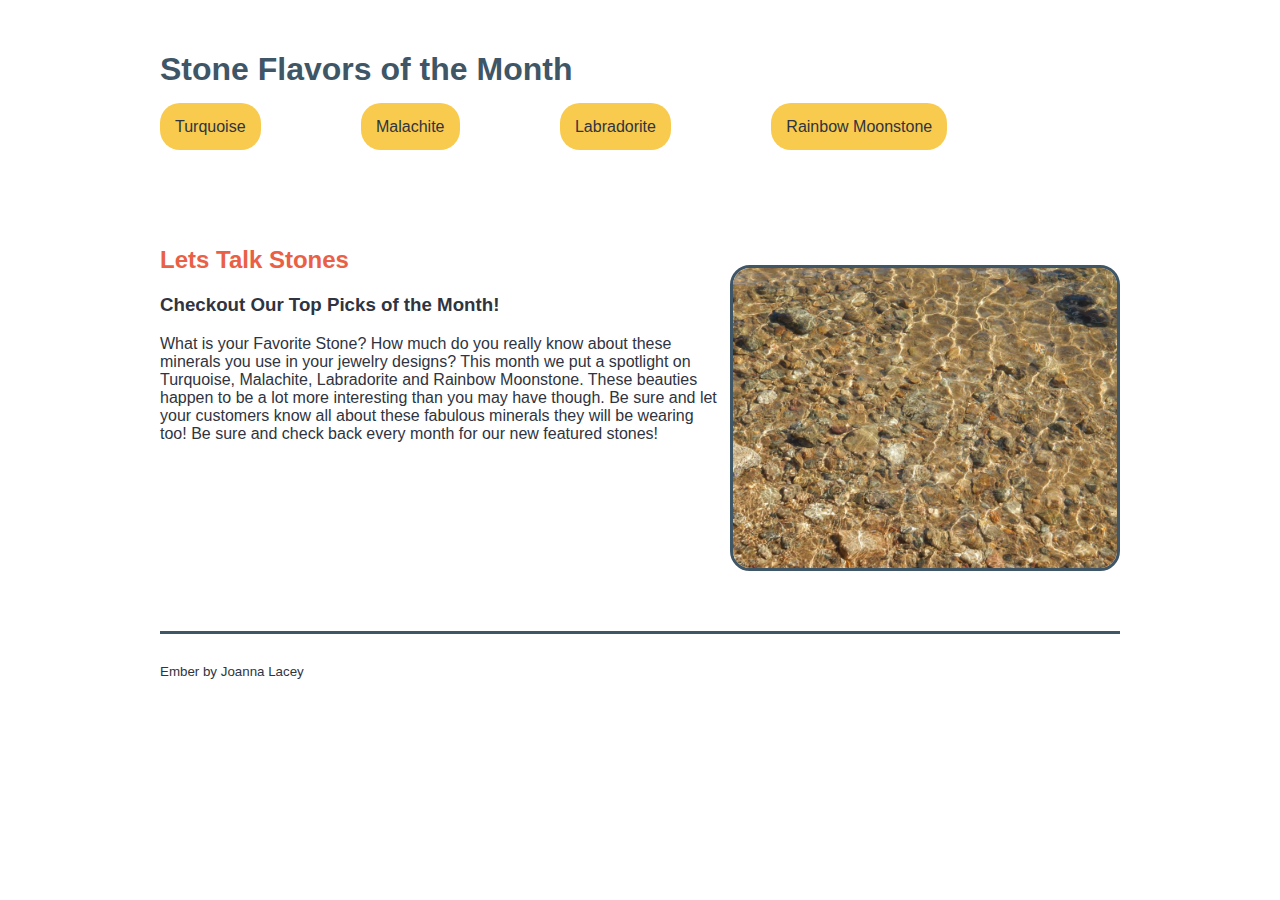
<file: Ember/index.html>
<!DOCTYPE>
<html>
	<head>
		<meta charset="utf-8">
		<title>Awsum Stones</title>
		<!--css style sheet-->
		<link rel="stylesheet" href="css/style.css">
		<!--google font-->
		<link href='http://fonts.googleapis.com/css?family=Fjalla+One' rel='stylesheet' type='text/css'>
	</head>

	<body>
		<div id="page">
		<!--this is where the info will show up-->

		<script type="text/x-handlebars">
			<section class="pageClass">
				<header>
					<a href="#"><h1>Stone Flavors of the Month</h1></a>
				</header>
				<nav>
					<a href="#/turquoise">Turquoise</a>
					<a href="#/malachite">Malachite</a>
					<a href="#/labradorite">Labradorite</a>
					<a href="#/rainbowMoonstone">Rainbow Moonstone</a>
				</nav>

				<!--***this is where the info from the routes will show up***-->

				<main class="mainClass">{{outlet}}</main>
				
			</section>
			<footer>
				<small>Ember by Joanna Lacey</small>
			</footer>	
		</script>
		
		<!--
	    ====================================================
	    "HOME" PAGE TEMPLATE: displays the Home page content 
	    ====================================================
		  -->
	    <script type="text/x-handlebars" data-template-name="index">
		    <section id="home" class="pageClass">
		      <h2>Lets Talk Stones</h2>
		      <h3 class="homepageHeader">Checkout Our Top Picks of the Month!</h3>
		      <img src="images/stones.jpg" alt="creek full of stones" height="300">
		      <p>What is your Favorite Stone? How much do you really know about these minerals you use in your jewelry designs? This month we put a spotlight on Turquoise, Malachite, Labradorite and Rainbow Moonstone. These beauties happen to be a lot more interesting than you may have though. Be sure and let your customers know all about these fabulous minerals they will be wearing too! Be sure and check back every month for our new featured stones!</p>
		    </section>
		</script>

		<!--
    ====================================================
    "TURQUOISE" PAGE TEMPLATE: displays the Turqiouse page content 
    ====================================================
	  -->

	  	<script type="text/x-handlebars" id="turquoise">
			<section id="turquoise" class="pageClass">
			    <h2>Turquoise</h2>
			    <img src="images/turquoise.jpg" alt="slab of turquoise" >
			    <p>
			    	Turquoise is a blue to gray-green mineral consisting of copper aluminum phosphate. The mineral is a hyrous phosphate of aluminum, which includes a small percent of copper. The copper is what gives the mineral its blue coloring. When the turquoise mineral is associated with iron, that’s when you get the greenish turquoise. If the mineral contains zinc, the turquoise mineral will be a yellowish color.
			    </p>
			    <p>
			    	The mineral turquoise is formed by a chemical reaction which occurs when water containing specific minerals such as copper and aluminum leak through a rock. It forms in veins, which later then turn into a clump of turquoise.
			    </p>
			</section>
		</script>

		<!--
    ====================================================
    "MALACHITE" PAGE TEMPLATE: displays the Malachite page content 
    ====================================================
	  -->

  	<script type="text/x-handlebars" id="malachite">
		<section id="malachite" class="pageClass">
		    <h2>Malachite</h2>
		    <img src="images/malachite.jpg" alt="slab of malachite" >
		    <p>
		    Malachite is a very popular mineral with its intense green color and beautiful banded masses. The banded specimens are formed by massive, botryoidal, reniform, and especially stalactitic Malachite that are dense intergrowths of tiny, fibrous needles. Dense banded specimens are often sliced and polished to bring out their beautiful coloring. The bands may consist of concentric rings with interesting patterns; such specimens are highly sought after. These concentric banded specimens are most commonly from African sources. Polished, banded Malachite has been carved into ornaments and worn as jewelry for thousands of years, and in some ancient civilizations it was thought to be a protection from evil if worn as jewelry.
		    </p>
		    <p>
		    	Malachite is generally found together with blue Azurite, and sometimes the two may occur admixed or banded together, forming what is commonly known in the gem and mineral trade as "Azure-Malachite". Malachite may also replace Azurite crystals, retaining the original Azurite shape but chemically altering it. - See more at: http://www.minerals.net/mineral/malachite.aspx#sthash.Yr4bla3r.dpuf
		    </p>
		</section>
	</script>

	<!--
    ====================================================
    "Labradorite" PAGE TEMPLATE: displays the Labradorite page content 
    ====================================================
	  -->

  	<script type="text/x-handlebars" id="labradorite">
		<section id="labradorite" class="pageClass">
		    <h2>Labradorite</h2>
		    <img src="images/labradorite.jpg" alt="slab of labradorite" >
		    <p>
		    Labradorite is a feldspar mineral of the plagioclase series that is most often found in mafic igneous rocks such as basalt, gabbro and norite. It is also found in anorthosite, an igneous rock in which labradorite can be the most abundant mineral. 
		    </p>
		    <p>
		    Some specimens of labradorite exhibit a schiller effect, which is a strong play of iridescent blue, green, red, orange, and yellow colors as shown in the photographs above and at right. Labradorite is so well known for these spectacular displays of color that the phenomenon is known as “labradorescence.” Specimens with the highest quality labradorescence are often selected for use as gemstones. 
		    </p>
		</section>
	</script>

	<!--
    ====================================================
    "Rainbow Moonstone" PAGE TEMPLATE: displays the Rainbow Moonstone page content 
    ====================================================
	  -->

  	<script type="text/x-handlebars" id="rainbowMoonstone">
		<section id="rainbowMoonstone" class="pageClass">
		    <h2>Rainbow Moonstone</h2>
		    <img src="images/rainbowMoonstone.jpg" alt="slab of rainbow moonstone" >
		    <p>
		    Rainbow moonstone is transparent labradorite, a closely related feldspar mineral with sheen in a variety of iridescent colors. Although it’s technically not moonstone, it’s similar enough that the trade has accepted it as a gem in its own right. Today some people prefer it to traditional moonstone.
		    </p>
		</section>
	</script>


		</div> <!--end of page div-->

		<script src="js/libs/jquery-1.10.2.js"></script>
		<script src="js/libs/handlebars-1.1.2.js"></script>
		<script src="js/libs/ember.min.js"></script>
		<script src="js/app.js"></script>
	</body>
</html>
</file>
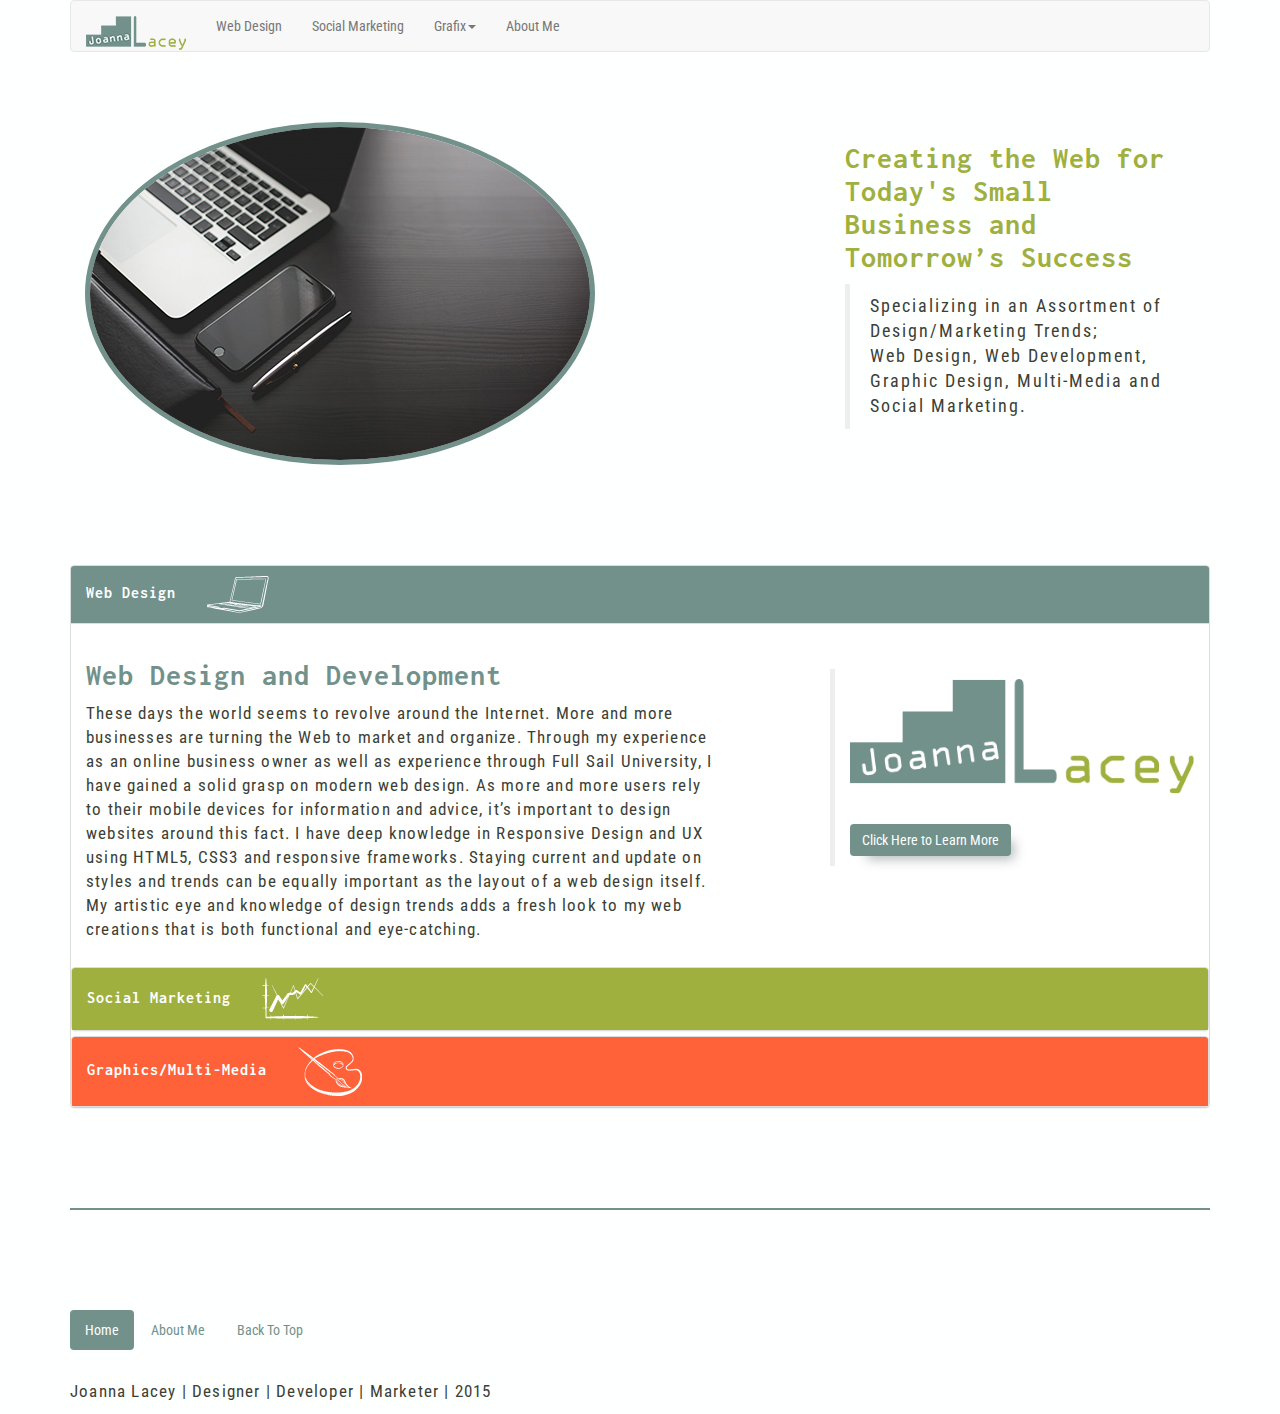
<file: web/index.html>
<!DOCTYPE html>
<html lang="en">
  <head>
    <meta charset="utf-8">
    <meta http-equiv="X-UA-Compatible" content="IE=edge">
    <meta name="viewport" content="width=device-width, initial-scale=1">
    <!--page title-->
    <title>Joanna Lacey</title>

    <!-- Bootstrap -->
    <link href="css/bootstrap.min.css" rel="stylesheet">
    <!--style css-->
    <link rel="stylesheet" type="text/css" href="css/style.css">
    <!--google font for headers - Inconsolata - font-family: 'Inconsolata', ; -->
    <link href='http://fonts.googleapis.com/css?family=Inconsolata' rel='stylesheet' type='text/css'>
	<!--main body font, Roboto Condensed font-family: 'Roboto Condensed', sans-serif;-->
    <link href='http://fonts.googleapis.com/css?family=Roboto+Condensed' rel='stylesheet' type='text/css'>

  </head>
  <body>
  <!--page container-->
  <div class="container">
    <!--nav header-->
    <header>
      <!--navigation-->
      <nav class="navbar navbar-default">
        <div class="container-fluid">
          <!-- Brand and toggle get grouped for better mobile display -->
          <div class="navbar-header">
            <button type="button" class="navbar-toggle collapsed" data-toggle="collapse" data-target="#bs-example-navbar-collapse-1">
              <span class="sr-only">Toggle navigation</span>
              <span class="icon-bar"></span>
              <span class="icon-bar"></span>
              <span class="icon-bar"></span>
            </button>
            <a class="navbar-brand" href="index.html"><img src="img/logo.png" alt=""></a>
          </div>
          <!-- Collect the nav links, forms, and other content for toggling -->
          <div class="collapse navbar-collapse" id="bs-example-navbar-collapse-1">
            <ul class="nav navbar-nav">
            <!-- web design page -->
              <li><a href="webDesign.html">Web Design<span class="sr-only">(current)</span></a></li>
              <!-- socail media page -->
              <li><a href="sm.html">Social Marketing</a></li>
              <!-- grphix and media pages -->
              <li class="dropdown">
                <a href="#" class="dropdown-toggle" data-toggle="dropdown" role="button" aria-expanded="false">Grafix<span class="caret"></span></a>
                <ul class="dropdown-menu" role="menu">
                  <li><a href="grafix.html">Web/Print Graphics</a></li>
                  <li><a href="media.html">Multi-Media</a></li>
                </ul>
              </li>
              <li><a href="about.html">About Me</a></li>
            </ul>
          </div><!-- /.navbar-collapse -->
        </div><!-- /.container-fluid -->
      </nav>
    </header>
    <!--main article-->
    <main class = "row" id="main">
      <div class="col-md-7"><img id="frontImg"class="img-responsive img-circle"src="img/main.jpg" alt="Web Design"></div>
      <div class="col-md-1"></div>
      <div class="col-md-4">
        <h2>Creating the Web for Today's Small Business and Tomorrow’s Success</h2>
        <blockquote>
          <p>Specializing in an Assortment of Design/Marketing Trends; <br>
          Web Design, Web Development, Graphic Design, Multi-Media and Social Marketing.
          </p>
        </blockquote>
      </div>
    </main>
    <!--web design accordion-->
    <section>
      <div class="panel-group" id="accordion" role="tablist" aria-multiselectable="true">
        <div class="panel panel-default">
          <div class="panel-heading" role="tab" id="headingOne">
            <h4 class="panel-title">
              <a data-toggle="collapse" data-parent="#accordion" href="#collapseOne" aria-expanded="true" aria-controls="collapseOne">
                Web Design
                <img src="img/icon1.png" alt="Web Design">
              </a>
            </h4>
          </div>
          <div id="collapseOne" class="panel-collapse collapse in" role="tabpanel" aria-labelledby="headingOne">
            <div class="panel-body">
              <div class="row">
              <!--web design info-->
                <div class="col-md-7">
                  <h2>Web Design and Development</h2>
                  <p>These days the world seems to revolve around the Internet. More and more businesses are turning the Web to market and organize. Through my experience as an online business owner as well as experience through Full Sail University, I have gained a solid grasp on modern web design.
                  As more and more users rely to their mobile devices for information and advice, it’s important to design websites around this fact. I have deep knowledge in Responsive Design and UX using HTML5, CSS3 and responsive frameworks.
                  Staying current and update on styles and trends can be equally important as the layout of a web design itself. My artistic eye and knowledge of design trends adds a fresh look to my web creations that is both functional and eye-catching. 
                  </p>
              </div>
              <div class="col-md-1"></div>
              <blockquote id="accImg1" class="col-md-4">
                <img class="img-responsive"src="img/logoImage.png">
                <a class="btn btn-default" href="webDesign.html">Click Here to Learn More</a>
              </blockquote>
            </div>
          </div>
        </div>
        <div class="panel panel-default">
          <div class="panel-heading" role="tab" id="headingTwo">
            <h4 class="panel-title">
              <a class="collapsed" data-toggle="collapse" data-parent="#accordion" href="#collapseTwo" aria-expanded="false" aria-controls="collapseTwo">
                Social Marketing
                <img src="img/icon2.png" alt="Marketing">
              </a>
            </h4>
          </div>
          <div id="collapseTwo" class="panel-collapse collapse" role="tabpanel" aria-labelledby="headingTwo">
            <div id="sm" class="panel-body">
              <div class="row">
              <!--Social Marketing info-->
                <div class="col-md-7">
                  <h2>Social Marketing</h2>
                  <p>The Internet brings a unique opportunity to Small Businesses. Social Media has become a leading resource in Marketing to the masses; world-wide.  As the many turn to social websites, business too are seizing this opportunity to spread the visibility of their brand. Often this can be done organically or at a small advertising fee cost. When a campaign is executed correctly, this can level the playing field between small and big business.   
                  I have 4+ years experience in in marketing through my own Facebook and created Etsy chat Forum. Through my own experience and countless hours of research, I am able to offer advice and create solutions to guide any business through the social channels to create the perfect online brand persona.
                  </p>
                  <a class="btn btn-default" href="sm.html">Click Here to Learn More</a>
                </div>
              <div class="col-md-1"></div>
              <blockquote id="accImg1" class="col-md-4">
                <img class="img-responsive"src="img/smImg.png">
              </blockquote>
              </div>
            </div>
          </div>
        </div>
        <div class="panel panel-default">
          <div class="panel-heading" role="tab" id="headingThree">
            <h4 class="panel-title">
              <a class="collapsed" data-toggle="collapse" data-parent="#accordion" href="#collapseThree" aria-expanded="false" aria-controls="collapseThree">
                Graphics/Multi-Media
                <img src="img/icon3.png" alt="Graphic Design">
              </a>
            </h4>
          </div>
          <div id="collapseThree" class="panel-collapse collapse" role="tabpanel" aria-labelledby="headingThree">
            <div id = "gm"class="panel-body">
              <div class="row">
              <!--Graphics/Media Acc info-->
                <div class="col-md-7">
                  <h2>Graphics and Multi-Media</h2>
                  <p>By Nature, people are visual beings. Websites should not only have good verbal content, but also interesting and eye-pleasing visual content. Graphics can relay a message before user needs to read anything. Using images and graphics makes navigating websites quicker and more enjoyable for users. 
                  Much like graphics, video content is also an effective and quick way to express a message to users. Offering video content will offer an effective way to express a clear message to your user while adding visual appeal to a website.
                  Through my experience with my own web business as well as training from Full Sail University, I have gained much experience with both Adobe Photoshop and Illustrator .  I can use these programs for carrying a business brand any where from web to print.
                  During my time at Full Sail, I have learned and used iMovie and Quicktime for creating professional quality short movies, slides and screencasts. I have used both Vimeo and YouTube as viable options as for creating responsive frames to keep websites space at a minimum for mobile users. 
                  </p>
              </div>
              <div class="col-md-1"></div>
              <blockquote id="accImg1" class="col-md-4">
                <img class="img-responsive"src="img/grafixImg.png">
                <a class="btn btn-default" href="grafix.html">More about Grafix</a>
                <a class="btn btn-default" href="media.html">More about Multi-Media</a>
              </blockquote>
            </div>
            </div>
          </div>
        </div>
      </div>
    </section>
    <!--footer section-->
    <footer>
      <ul class="nav nav-pills">
        <li role="presentation" class="active"><a href="index.html">Home</a></li>
        <li role="presentation"><a href="about.html">About Me</a></li>
        <li role="presentation"><a href="#">Back To Top</a></li>
      </ul>
      <p>Joanna Lacey | Designer | Developer | Marketer | 2015</p>
    </footer>
  </div><!--end page containter-->
    <!-- jQuery (necessary for Bootstrap's JavaScript plugins) -->
    <script src="https://ajax.googleapis.com/ajax/libs/jquery/1.11.2/jquery.min.js"></script>
    <!--jquery compressed in doc-->
    <script src="js/jquery-1.11.2.min.js"></script>
    <!-- Include all compiled plugins (below), or include individual files as needed -->
    <script src="js/bootstrap.min.js"></script>
  </body>
</html>
</file>
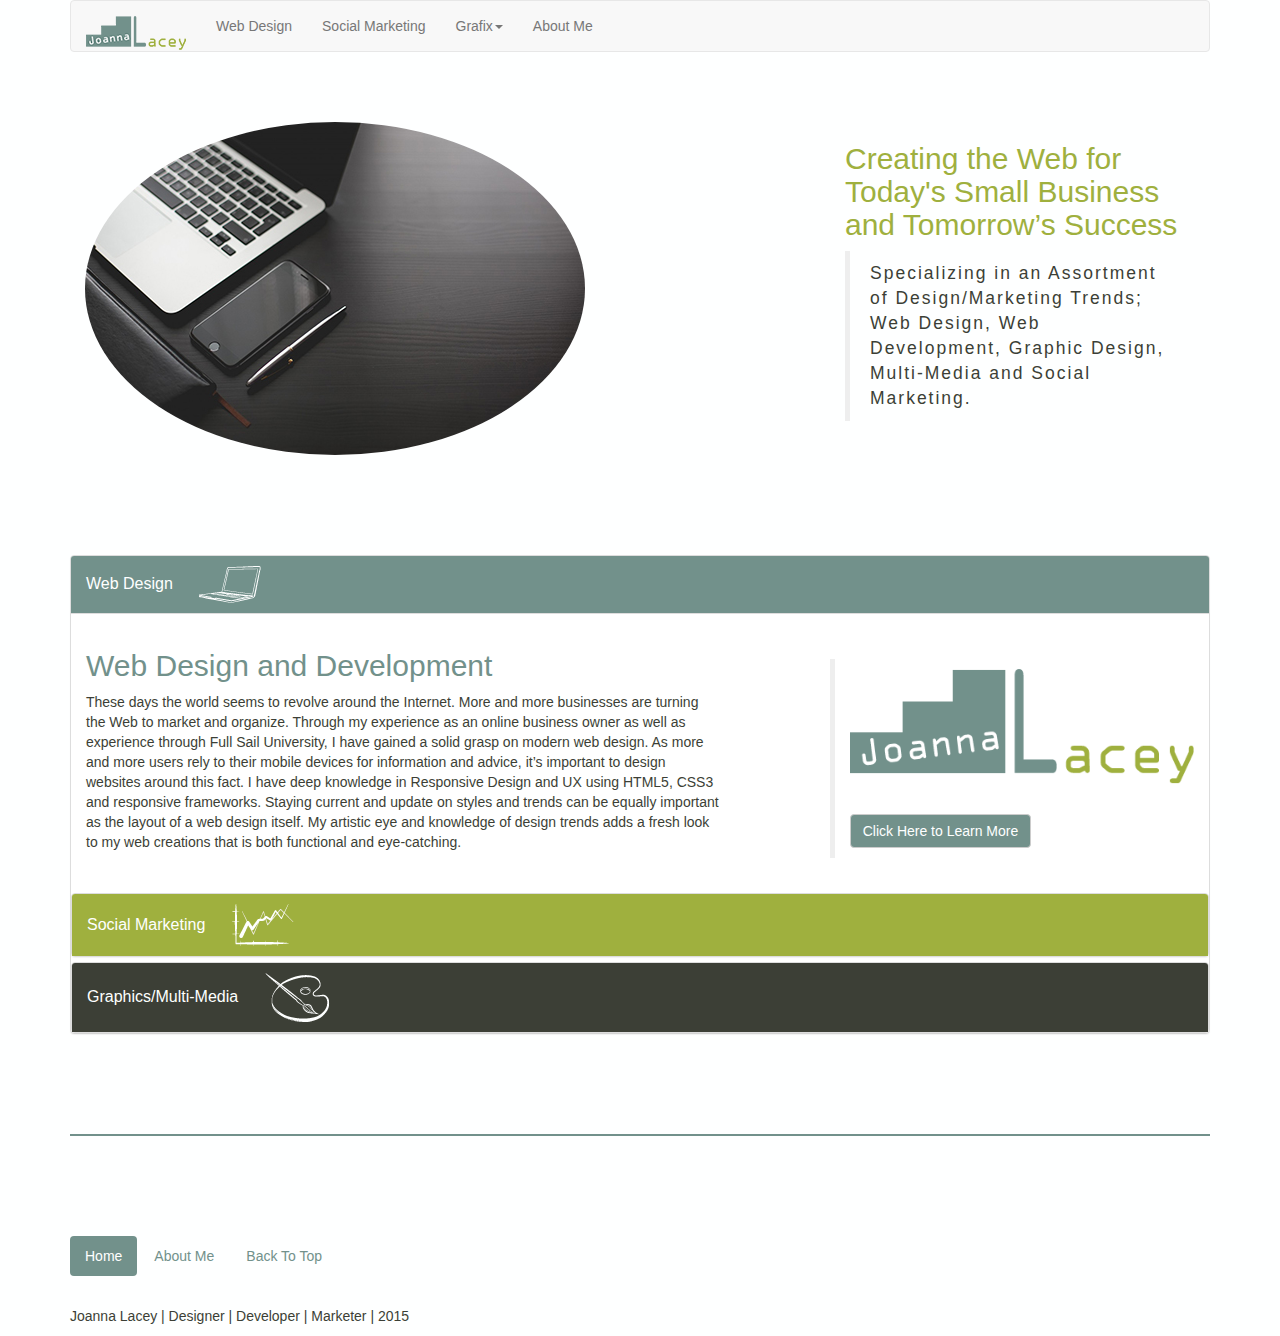
<file: web2/index.html>
<!DOCTYPE html>
<html lang="en">
  <head>
    <meta charset="utf-8">
    <meta http-equiv="X-UA-Compatible" content="IE=edge">
    <meta name="viewport" content="width=device-width, initial-scale=1">
    <!--page title-->
    <title>Joanna Lacey</title>

    <!-- Bootstrap -->
    <link href="css/bootstrap.min.css" rel="stylesheet">
    <!--style css-->
    <link rel="stylesheet" type="text/css" href="css/style.css">
  </head>
  <body>
  <!--page container-->
  <div class="container">
    <!--nav header-->
    <header>
      <!--navigation-->
      <nav class="navbar navbar-default">
        <div class="container-fluid">
          <!-- Brand and toggle get grouped for better mobile display -->
          <div class="navbar-header">
            <button type="button" class="navbar-toggle collapsed" data-toggle="collapse" data-target="#bs-example-navbar-collapse-1">
              <span class="sr-only">Toggle navigation</span>
              <span class="icon-bar"></span>
              <span class="icon-bar"></span>
              <span class="icon-bar"></span>
            </button>
            <a class="navbar-brand" href="index.html"><img src="img/logo.png" alt=""></a>
          </div>
          <!-- Collect the nav links, forms, and other content for toggling -->
          <div class="collapse navbar-collapse" id="bs-example-navbar-collapse-1">
            <ul class="nav navbar-nav">
            <!-- web design page -->
              <li><a href="webDesign.html">Web Design<span class="sr-only">(current)</span></a></li>
              <!-- socail media page -->
              <li><a href="sm.html">Social Marketing</a></li>
              <!-- grphix and media pages -->
              <li class="dropdown">
                <a href="#" class="dropdown-toggle" data-toggle="dropdown" role="button" aria-expanded="false">Grafix<span class="caret"></span></a>
                <ul class="dropdown-menu" role="menu">
                  <li><a href="grafix.html">Web/Print Graphics</a></li>
                  <li><a href="media.html">Multi-Media</a></li>
                </ul>
              </li>
              <li><a href="about.html">About Me</a></li>
            </ul>
          </div><!-- /.navbar-collapse -->
        </div><!-- /.container-fluid -->
      </nav>
    </header>
    <!--main article-->
    <main class = "row" id="main">
      <div class="col-md-7"><img class="img-responsive img-circle"src="img/main.jpg" alt="Web Design"></div>
      <div class="col-md-1"></div>
      <div class="col-md-4">
        <h2>Creating the Web for Today's Small Business and Tomorrow’s Success</h2>
        <blockquote>
          <p>Specializing in an Assortment of Design/Marketing Trends; <br>
          Web Design, Web Development, Graphic Design, Multi-Media and Social Marketing.
          </p>
        </blockquote>
      </div>
    </main>
    <!--web design accordion-->
    <section>
      <div class="panel-group" id="accordion" role="tablist" aria-multiselectable="true">
        <div class="panel panel-default">
          <div class="panel-heading" role="tab" id="headingOne">
            <h4 class="panel-title">
              <a data-toggle="collapse" data-parent="#accordion" href="#collapseOne" aria-expanded="true" aria-controls="collapseOne">
                Web Design
                <img src="img/icon1.png" alt="Web Design">
              </a>
            </h4>
          </div>
          <div id="collapseOne" class="panel-collapse collapse in" role="tabpanel" aria-labelledby="headingOne">
            <div class="panel-body">
              <div class="row">
              <!--web design info-->
                <div class="col-md-7">
                  <h2>Web Design and Development</h2>
                  <p>These days the world seems to revolve around the Internet. More and more businesses are turning the Web to market and organize. Through my experience as an online business owner as well as experience through Full Sail University, I have gained a solid grasp on modern web design.
                  As more and more users rely to their mobile devices for information and advice, it’s important to design websites around this fact. I have deep knowledge in Responsive Design and UX using HTML5, CSS3 and responsive frameworks.
                  Staying current and update on styles and trends can be equally important as the layout of a web design itself. My artistic eye and knowledge of design trends adds a fresh look to my web creations that is both functional and eye-catching. 
                  </p>
              </div>
              <div class="col-md-1"></div>
              <blockquote id="accImg1" class="col-md-4">
                <img class="img-responsive"src="img/logoImage.png">
                <a class="btn btn-default" href="webDesign.html">Click Here to Learn More</a>
              </blockquote>
            </div>
          </div>
        </div>
        <div class="panel panel-default">
          <div class="panel-heading" role="tab" id="headingTwo">
            <h4 class="panel-title">
              <a class="collapsed" data-toggle="collapse" data-parent="#accordion" href="#collapseTwo" aria-expanded="false" aria-controls="collapseTwo">
                Social Marketing
                <img src="img/icon2.png" alt="Marketing">
              </a>
            </h4>
          </div>
          <div id="collapseTwo" class="panel-collapse collapse" role="tabpanel" aria-labelledby="headingTwo">
            <div id="sm" class="panel-body">
              <div class="row">
              <!--Social Marketing info-->
                <div class="col-md-7">
                  <h2>Social Marketing</h2>
                  <p>The Internet brings a unique opportunity to Small Businesses. Social Media has become a leading resource in Marketing to the masses; world-wide.  As the many turn to social websites, business too are seizing this opportunity to spread the visibility of their brand. Often this can be done organically or at a small advertising fee cost. When a campaign is executed correctly, this can level the playing field between small and big business.   
                  I have 4+ years experience in in marketing through my own Facebook and created Etsy chat Forum. Through my own experience and countless hours of research, I am able to offer advice and create solutions to guide any business through the social channels to create the perfect online brand persona.
                  </p>
                  <a class="btn btn-default" href="sm.html">Click Here to Learn More</a>
                </div>
              <div class="col-md-1"></div>
              <blockquote id="accImg1" class="col-md-4">
                <img class="img-responsive"src="img/smImg.png">
              </blockquote>
              </div>
            </div>
          </div>
        </div>
        <div class="panel panel-default">
          <div class="panel-heading" role="tab" id="headingThree">
            <h4 class="panel-title">
              <a class="collapsed" data-toggle="collapse" data-parent="#accordion" href="#collapseThree" aria-expanded="false" aria-controls="collapseThree">
                Graphics/Multi-Media
                <img src="img/icon3.png" alt="Graphic Design">
              </a>
            </h4>
          </div>
          <div id="collapseThree" class="panel-collapse collapse" role="tabpanel" aria-labelledby="headingThree">
            <div id = "gm"class="panel-body">
              <div class="row">
              <!--Graphics/Media Acc info-->
                <div class="col-md-7">
                  <h2>Graphics and Multi-Media</h2>
                  <p>By Nature, people are visual beings. Websites should not only have good verbal content, but also interesting and eye-pleasing visual content. Graphics can relay a message before user needs to read anything. Using images and graphics makes navigating websites quicker and more enjoyable for users. 
                  Much like graphics, video content is also an effective and quick way to express a message to users. Offering video content will offer an effective way to express a clear message to your user while adding visual appeal to a website.
                  Through my experience with my own web business as well as training from Full Sail University, I have gained much experience with both Adobe Photoshop and Illustrator .  I can use these programs for carrying a business brand any where from web to print.
                  During my time at Full Sail, I have learned and used iMovie and Quicktime for creating professional quality short movies, slides and screencasts. I have used both Vimeo and YouTube as viable options as for creating responsive frames to keep websites space at a minimum for mobile users. 
                  </p>
              </div>
              <div class="col-md-1"></div>
              <blockquote id="accImg1" class="col-md-4">
                <img class="img-responsive"src="img/grafixImg.png">
                <a class="btn btn-default" href="grafix.html">More about Grafix</a>
                <a class="btn btn-default" href="media.html">More about Multi-Media</a>
              </blockquote>
            </div>
            </div>
          </div>
        </div>
      </div>
    </section>
    <!--footer section-->
    <footer>
      <ul class="nav nav-pills">
        <li role="presentation" class="active"><a href="index.html">Home</a></li>
        <li role="presentation"><a href="about.html">About Me</a></li>
        <li role="presentation"><a href="#">Back To Top</a></li>
      </ul>
      <p>Joanna Lacey | Designer | Developer | Marketer | 2015</p>
    </footer>
  </div><!--end page containter-->
    <!-- jQuery (necessary for Bootstrap's JavaScript plugins) -->
    <script src="https://ajax.googleapis.com/ajax/libs/jquery/1.11.2/jquery.min.js"></script>
    <!--jquery compressed in doc-->
    <script src="js/jquery-1.11.2.min.js"></script>
    <!-- Include all compiled plugins (below), or include individual files as needed -->
    <script src="js/bootstrap.min.js"></script>
  </body>
</html>
</file>
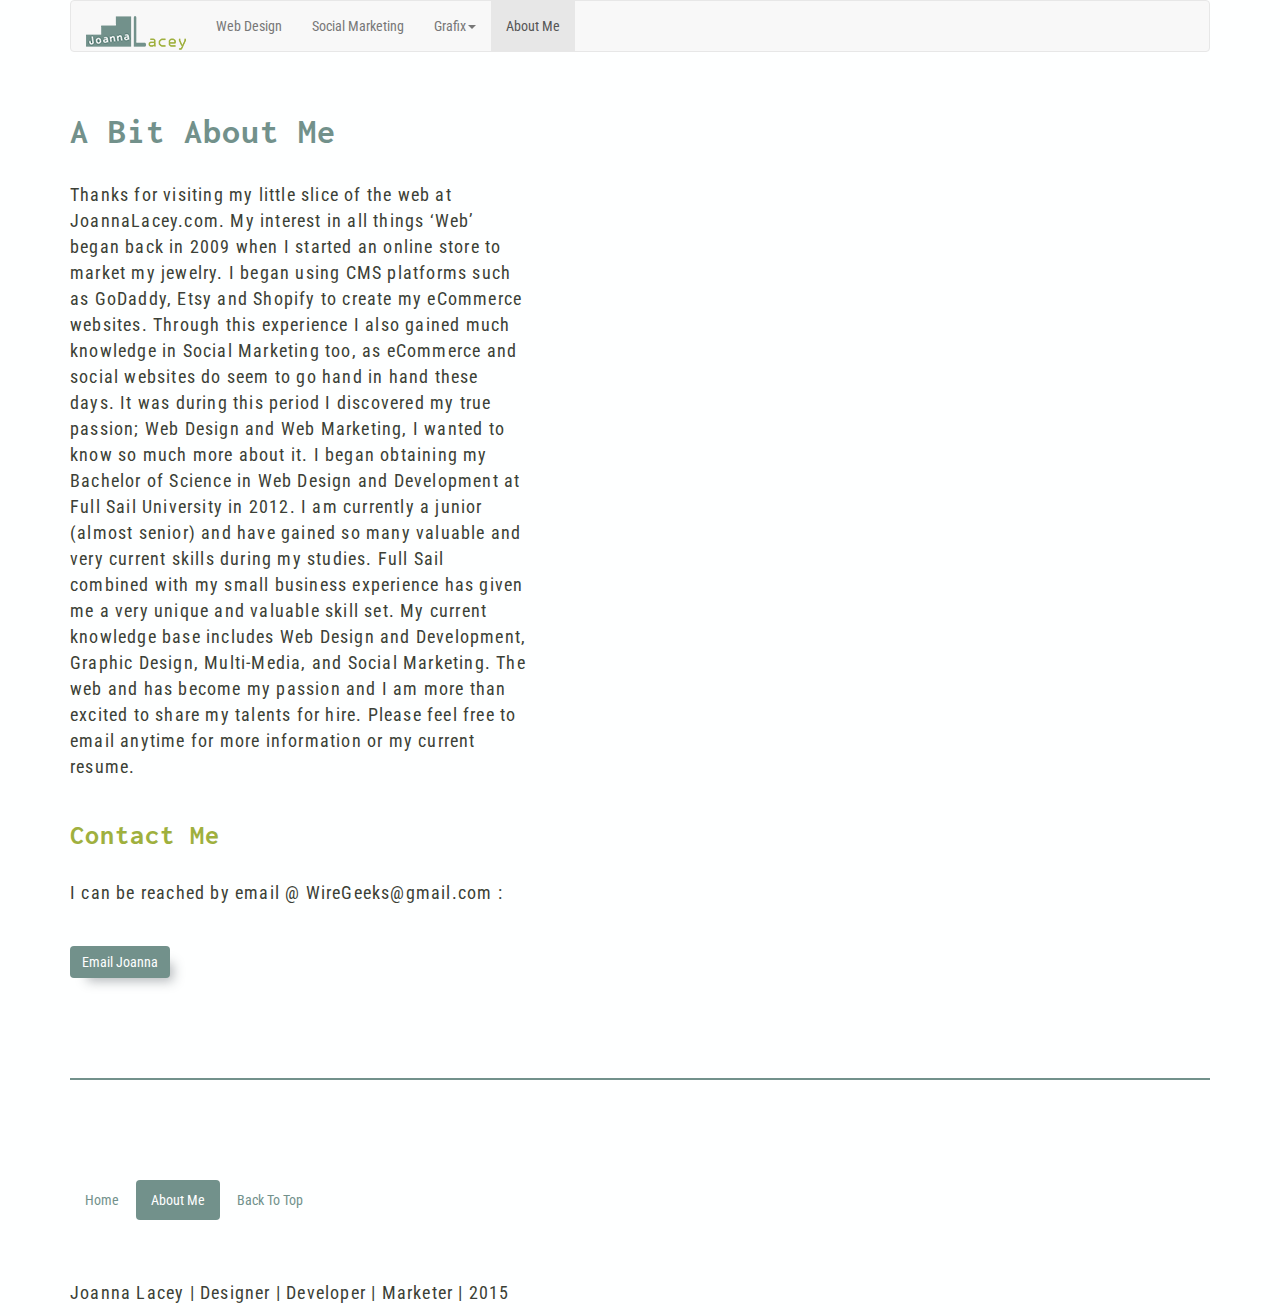
<file: web/about.html>
<!DOCTYPE html>
<html lang="en">
  <head>
    <meta charset="utf-8">
    <meta http-equiv="X-UA-Compatible" content="IE=edge">
    <meta name="viewport" content="width=device-width, initial-scale=1">
    <!--page title-->
    <title>Joanna Lacey</title>
    <!-- Bootstrap -->
    <link href="css/bootstrap.min.css" rel="stylesheet">
    <!--style css-->
    <link rel="stylesheet" type="text/css" href="css/style.css">
    <!--main body font, Roboto Condensed font-family: 'Roboto Condensed', sans-serif;-->
    <link href='http://fonts.googleapis.com/css?family=Roboto+Condensed' rel='stylesheet' type='text/css'>
    <!--google font for headers - Inconsolata - font-family: 'Inconsolata', ; -->
    <link href='http://fonts.googleapis.com/css?family=Inconsolata' rel='stylesheet' type='text/css'>
  </head>
  <body>
  <!--page container-->
  <div id="aboutPage" class="container">
    <!--nav header-->
    <header>
      <!--navigation-->
      <nav class="navbar navbar-default">
        <div class="container-fluid">
          <!-- Brand and toggle get grouped for better mobile display -->
          <div class="navbar-header">
            <button type="button" class="navbar-toggle collapsed" data-toggle="collapse" data-target="#bs-example-navbar-collapse-1">
              <span class="sr-only">Toggle navigation</span>
              <span class="icon-bar"></span>
              <span class="icon-bar"></span>
              <span class="icon-bar"></span>
            </button>
            <a class="navbar-brand" href="index.html"><img src="img/logo.png" alt=""></a>
          </div>
          <!-- Collect the nav links, forms, and other content for toggling -->
          <div class="collapse navbar-collapse" id="bs-example-navbar-collapse-1">
            <ul class="nav navbar-nav">
            <!-- web design page -->
              <li><a href="webDesign.html">Web Design<span class="sr-only">(current)</span></a></li>
              <!-- socail media page -->
              <li><a href="sm.html">Social Marketing</a></li>
              <!-- grphix and media pages -->
              <li class="dropdown">
                <a href="#" class="dropdown-toggle" data-toggle="dropdown" role="button" aria-expanded="false">Grafix<span class="caret"></span></a>
                <ul class="dropdown-menu" role="menu">
                  <li><a href="grafix.html">Web/Print Graphics</a></li>
                  <li><a href="media.html">Multi-Media</a></li>
                </ul>
              </li>
              <li class="active"><a href="about.html">About Me</a></li>
            </ul>
          </div><!-- /.navbar-collapse -->
        </div><!-- /.container-fluid -->
      </nav>
    </header>
    <!--main article-->
    <section id="aboutMain" class="row">
      <!--main article-->
      <div class="col-md-5">
        <h1>A Bit About Me</h1>
        <p>Thanks for visiting my little slice of the web at JoannaLacey.com. My interest in all things ‘Web’ began back in 2009 when I started an online store to market my jewelry. I began using CMS platforms such as GoDaddy, Etsy and Shopify to create my eCommerce websites. Through this experience I also gained much knowledge in Social Marketing too, as eCommerce and social websites do seem to go hand in hand these days. 
        It was during this period I discovered my true passion; Web Design and Web Marketing, I wanted to know so much more about it. I began obtaining my Bachelor of Science in Web Design and Development at Full Sail University in 2012. I am currently a junior (almost senior) and have gained so many valuable and very current skills during my studies. Full Sail combined with my small business experience has given me a very unique and valuable skill set.    
        My current knowledge base includes Web Design and Development, Graphic Design, Multi-Media, and Social Marketing. The web and has become my passion and I am more than excited to share my talents for hire. Please feel free to email anytime for more information or my current resume. 
        </p>
      </div>
      <!--space-->
      <div class="col-md-1"></div>
      <!--image-->
      <div class="col-md-6"></div>
    </section>
    <!--section for contact info-->
    <section>
    <h3>Contact Me</h3>
    <p>I can be reached by email @ WireGeeks@gmail.com :</p>
    <a class="btn btn-default" href="mailto:wiregeeks@gmail.com">Email Joanna</a>
    </section>
    <!--footer section-->
    <footer>
      <ul class="nav nav-pills">
        <li role="presentation"><a href="index.html">Home</a></li>
        <li role="presentation" class="active"><a href="about.html">About Me</a></li>
        <li role="presentation"><a href="#">Back To Top</a></li>
      </ul>
      <p>Joanna Lacey | Designer | Developer | Marketer | 2015</p>
    </footer>
  </div><!--end page containter-->
    <!-- jQuery (necessary for Bootstrap's JavaScript plugins) -->
    <script src="https://ajax.googleapis.com/ajax/libs/jquery/1.11.2/jquery.min.js"></script>
    <!--jquery compressed in doc-->
    <script src="js/jquery-1.11.2.min.js"></script>
    <!-- Include all compiled plugins (below), or include individual files as needed -->
    <script src="js/bootstrap.min.js"></script>
  </body>
</html>
</file>
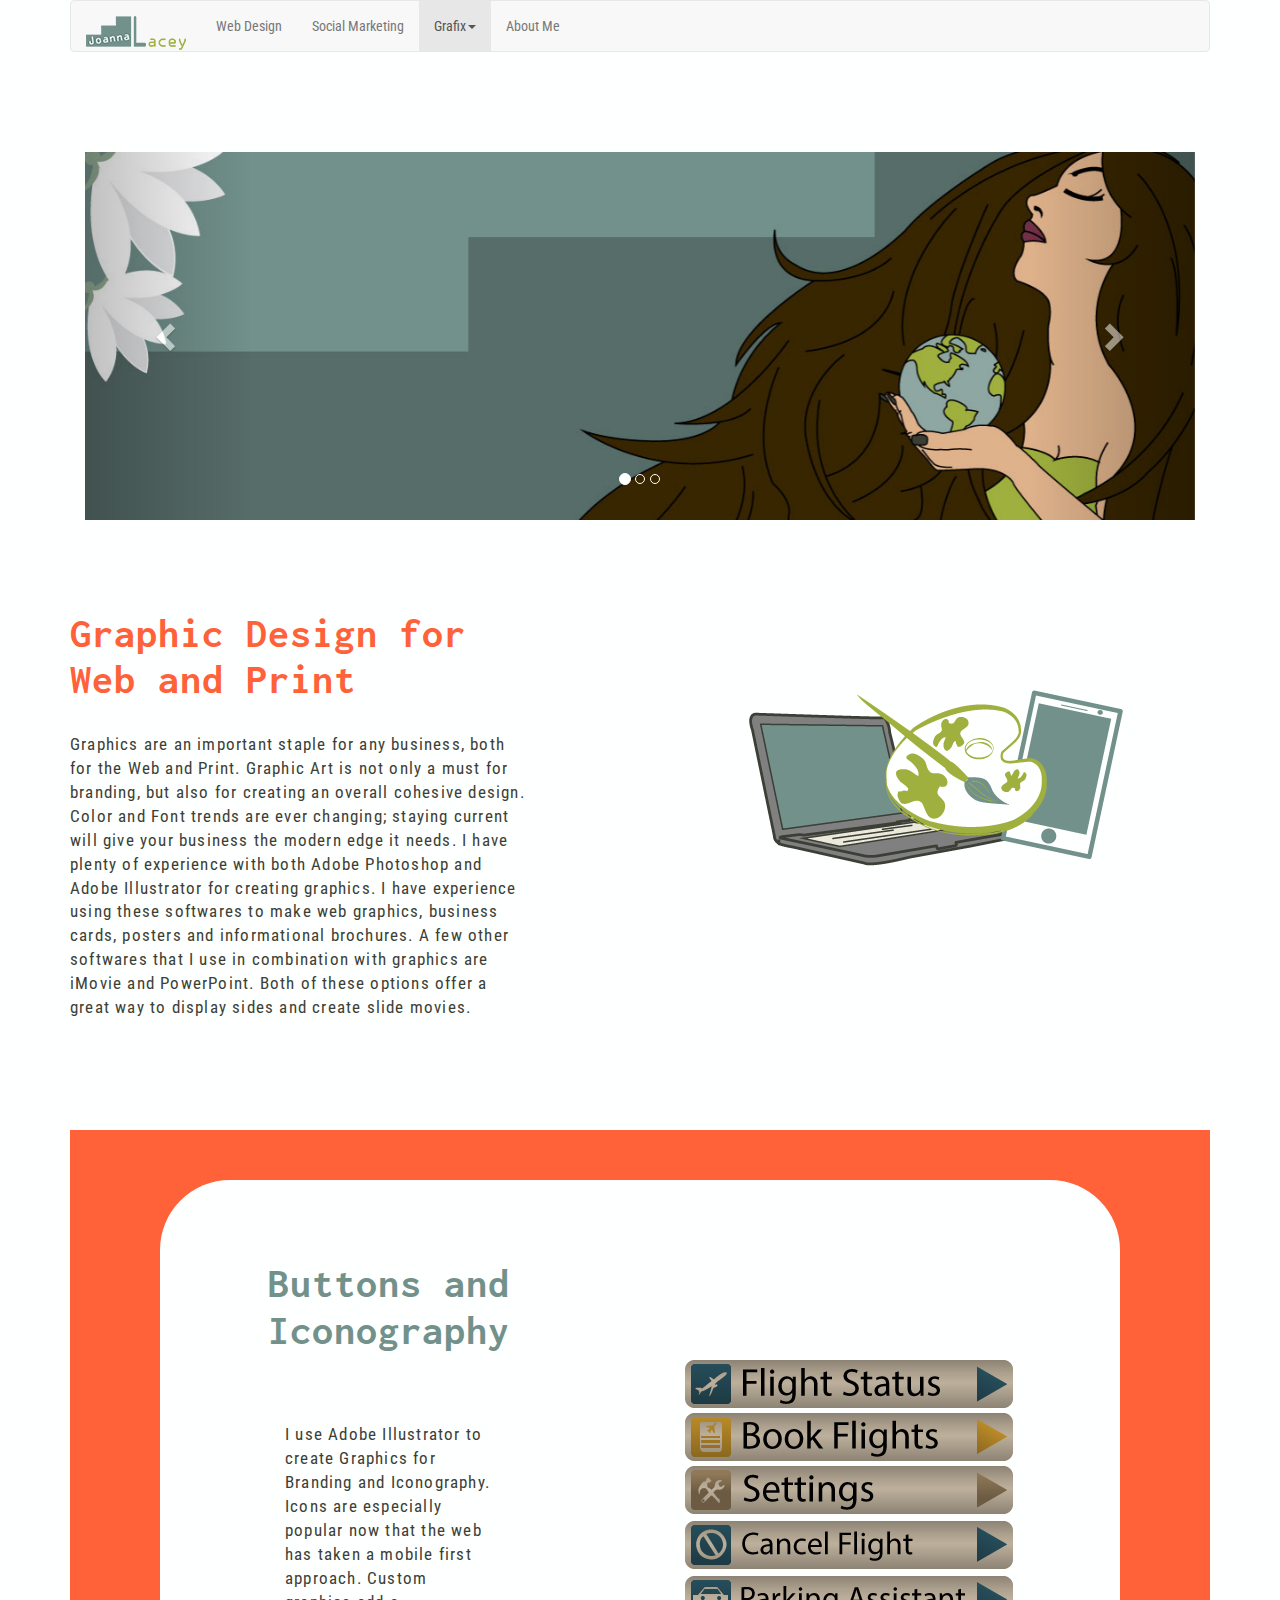
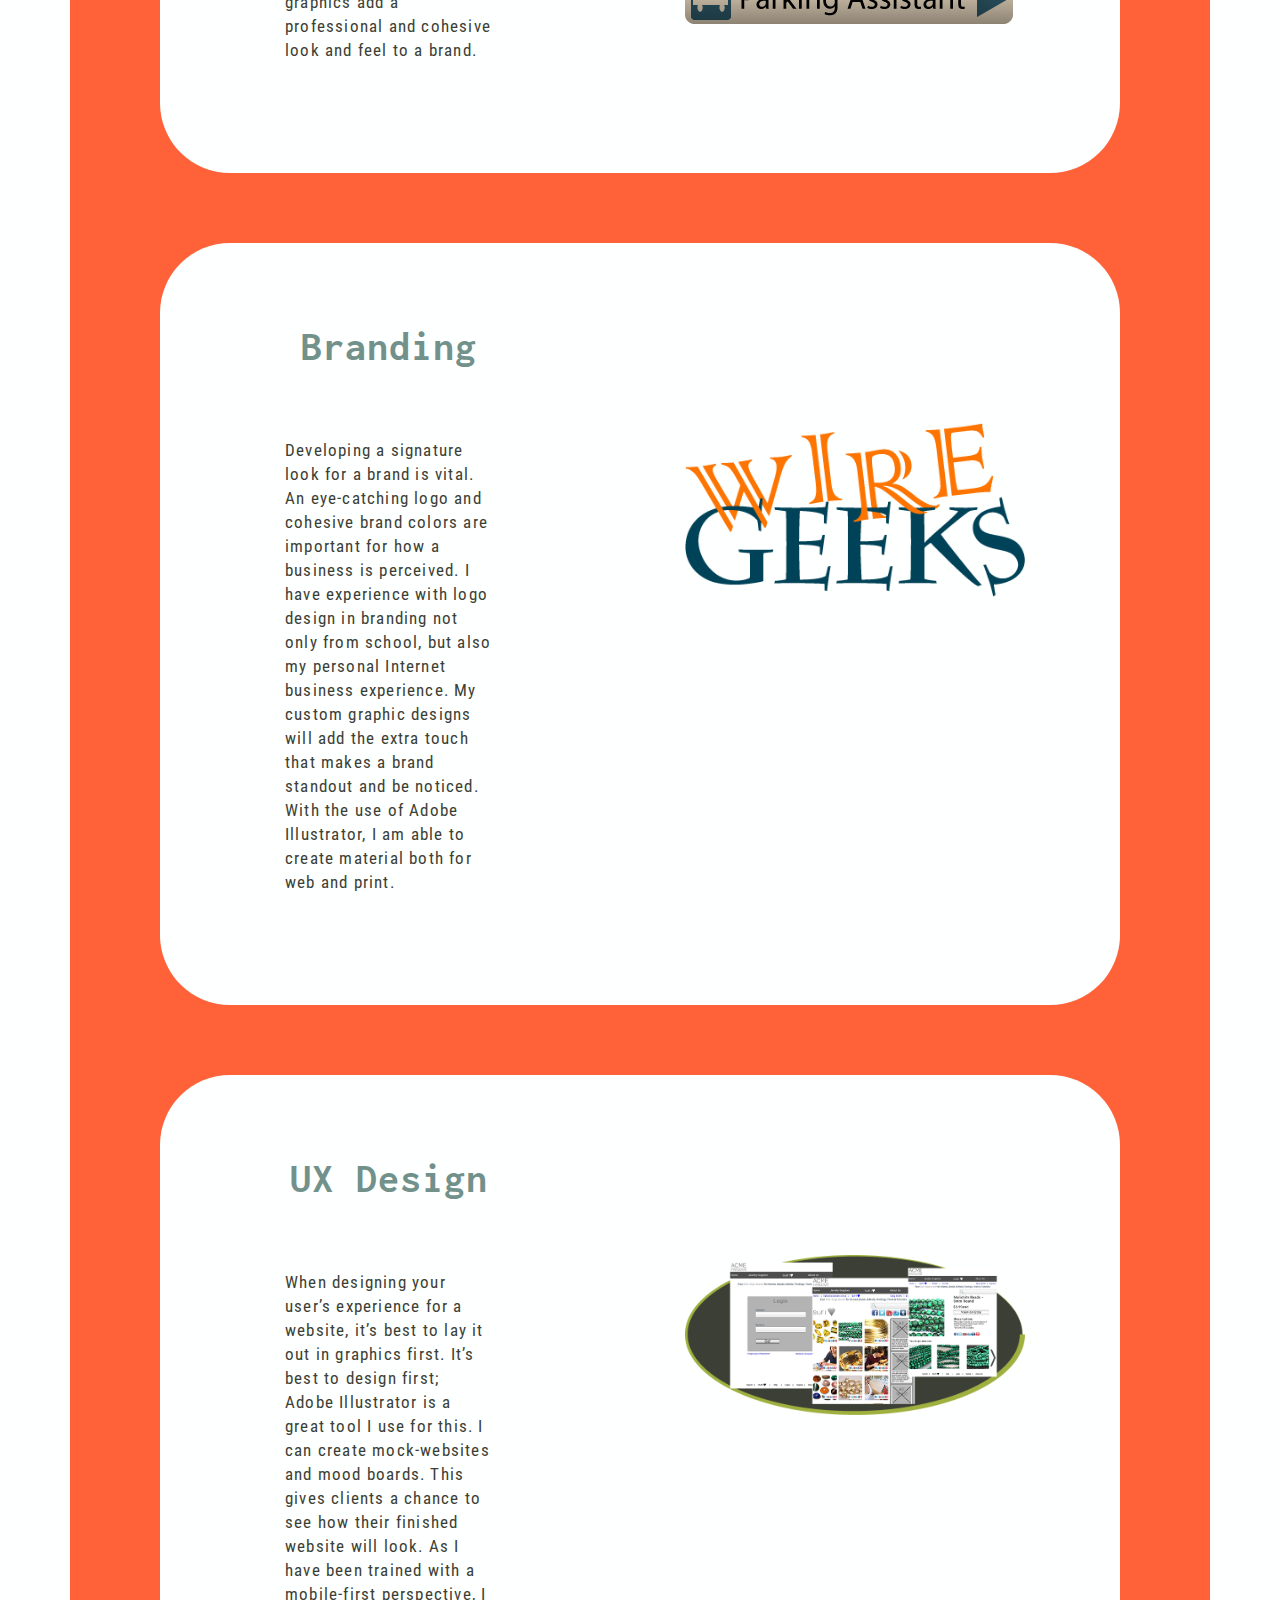
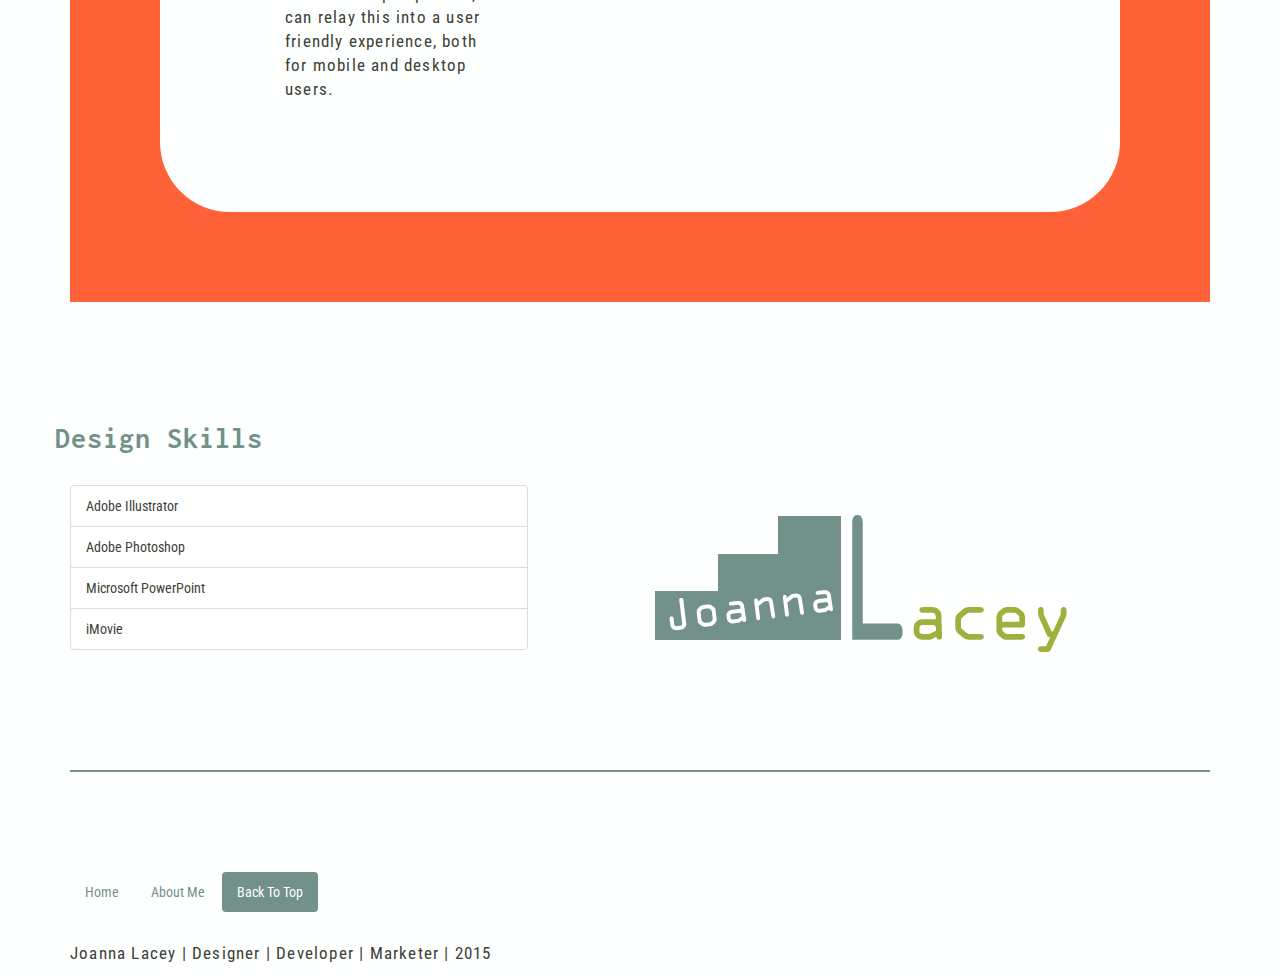
<file: web/grafix.html>
<!DOCTYPE html>
<html lang="en">
  <head>
    <meta charset="utf-8">
    <meta http-equiv="X-UA-Compatible" content="IE=edge">
    <meta name="viewport" content="width=device-width, initial-scale=1">
    <!--page title-->
    <title>Joanna Lacey</title>
    <!-- Bootstrap -->
    <link href="css/bootstrap.min.css" rel="stylesheet">
    <!--style css-->
    <link rel="stylesheet" type="text/css" href="css/style.css">
    <!--main body font, Roboto Condensed font-family: 'Roboto Condensed', sans-serif;-->
    <link href='http://fonts.googleapis.com/css?family=Roboto+Condensed' rel='stylesheet' type='text/css'>
    <!--google font for headers - Inconsolata - font-family: 'Inconsolata', ; -->
    <link href='http://fonts.googleapis.com/css?family=Inconsolata' rel='stylesheet' type='text/css'>
  </head>
  <body>
  <!--page container-->
  <div id="grafix" class="container">
    <!--nav header-->
    <header>
      <!--navigation-->
      <nav class="navbar navbar-default">
        <div class="container-fluid">
          <!-- Brand and toggle get grouped for better mobile display -->
          <div class="navbar-header">
            <button type="button" class="navbar-toggle collapsed" data-toggle="collapse" data-target="#bs-example-navbar-collapse-1">
              <span class="sr-only">Toggle navigation</span>
              <span class="icon-bar"></span>
              <span class="icon-bar"></span>
              <span class="icon-bar"></span>
            </button>
            <a class="navbar-brand" href="index.html"><img src="img/logo.png" alt=""></a>
          </div>
          <!-- Collect the nav links, forms, and other content for toggling -->
          <div class="collapse navbar-collapse" id="bs-example-navbar-collapse-1">
            <ul class="nav navbar-nav">
            <!-- web design page -->
              <li><a href="webDesign.html">Web Design<span class="sr-only">(current)</span></a></li>
              <!-- socail media page -->
              <li><a href="sm.html">Social Marketing</a></li>
              <!-- grphix and media pages -->
              <li class="active dropdown">
                <a href="#" class="dropdown-toggle" data-toggle="dropdown" role="button" aria-expanded="false">Grafix<span class="caret"></span></a>
                <ul class="dropdown-menu" role="menu">
                  <li class="active"><a href="grafix.html">Web/Print Graphics</a></li>
                  <li><a href="media.html">Multi-Media</a></li>
                </ul>
              </li>
              <li><a href="about.html">About Me</a></li>
            </ul>
          </div><!-- /.navbar-collapse -->
        </div><!-- /.container-fluid -->
      </nav>
    </header>
    
    <!--main section-->
    <section class-"row">
      <article class="col-sm-12">
        <!--SLIDESHOW-->
          <div id="carousel-example-generic" class="carousel slide" data-ride="carousel">
          <!-- Indicators -->
          <ol class="carousel-indicators">
          <!--Slide 0 btn-->
            <li data-target="#carousel-example-generic" data-slide-to="0" class="active"></li>
            <!--Slide 1 btn-->
            <li data-target="#carousel-example-generic" data-slide-to="1"></li>
            <!--Slide 2 btn-->
            <li data-target="#carousel-example-generic" data-slide-to="2"></li>
          </ol>

          <!-- Wrapper for slides array -->
          <div class="carousel-inner" role="listbox">
            <!--Slide 0-->
            <div class="item active">
              <img src="img/gSlide1.jpg" alt="..." >
              <div class="carousel-caption">
                
              </div>
            </div>
            <!--Slide 1-->
            <div class="item">
              <img src="img/gSlide2.jpg" alt="..." >
              <div class="carousel-caption">
                 
              </div> 
            </div>
            <!--Slide 2-->
            <div class="item">
              <img src="img/gSlide3.jpg" alt="..." >
              <div class="carousel-caption">
                
              </div> 
            </div>
            
            
            <div class="slideIntro"></div>
          </div>

          <!-- Controls -->
          <a class="left carousel-control" href="#carousel-example-generic" role="button" data-slide="prev">
            <span class="glyphicon glyphicon-chevron-left"></span>
            <span class="sr-only">Previous</span>
          </a>
          <a class="right carousel-control" href="#carousel-example-generic" role="button" data-slide="next">
            <span class="glyphicon glyphicon-chevron-right"></span>
            <span class="sr-only">Next</span>
          </a>
        </div>
      </article>

   


    <!--main article-->
    <section id="gMain" class="row">
      <div class="col-md-5">
        <h2>Graphic Design for Web and Print</h2>
        <p>Graphics are an important staple for any business, both for the Web and Print. Graphic Art is not only a must   for branding, but also for creating an overall cohesive design. Color and Font trends are ever changing; staying current will give your business the modern edge it needs. 
          I have plenty of experience with both Adobe Photoshop and Adobe Illustrator for creating graphics. I have experience using these softwares to make web graphics, business cards, posters and informational brochures.
          A few other softwares that I use in combination with graphics are iMovie and PowerPoint. Both of these options offer a great way to display sides and create slide movies. 
        </p>
      </div>
      <div class="col-md-1"></div>
      <div class="col-md-6">
        <img class="img-responsive" src="img/gMain.png" alt="artists pallet">
      </div>
    </section>
    <!--Examples section-->
    <section id="gEx">
      <!--first row-->
      <div class="row">
        <!--title and article-->
        <div class="col-md-5">
          <h3>Buttons and Iconography</h3>
          <p>I use Adobe Illustrator to create Graphics for Branding and Iconography. Icons are especially popular now that the web has taken a mobile first approach. Custom graphics add a professional and cohesive look and feel to a brand. </p>
        </div>
        <!--spacer-->
        <div class="col-md-1"></div>
        <!--image-->
        <div  class="col-md-6">
          <img class="img-responsive" src="img/iconBtns.png" alt="icons and buttons">
        </div>
      </div>
      <div class="row">
      <!--title and article-->
        <div class="col-md-5">
          <h3>Branding</h3>
          <p>Developing a signature look for a brand is vital. An eye-catching logo and cohesive brand colors are important for how a business is perceived. I have experience with logo design in branding not only from school, but also my personal Internet business experience. 
          My custom graphic designs will add the extra touch that makes a brand standout and be noticed. With the use of Adobe Illustrator, I am able to create material both for web and print. 
          </p>
        </div>
        <!--spacer-->
        <div class="col-md-1"></div>
        <!--image-->
        <div class="col-md-6">
          <img class="img-responsive" src="img/wg.png" alt="Wire Geeks Logo">
        </div>
      </div>
    <div class="row">
      <!--title and article-->
        <div class="col-md-5">
          <h3>UX Design</h3>
          <p>When designing your user’s experience for a website, it’s best to lay it out in graphics first.  It’s best to design first; Adobe Illustrator is a great tool I use for this. I can create mock-websites and mood boards. This gives clients a chance to see how their finished website will look. As I have been trained with a mobile-first perspective, I can relay this into a user friendly experience, both for mobile and desktop users. 
          </p>
        </div>
        <!--spacer-->
        <div class="col-md-1"></div>
        <!--image-->
        <div class="col-md-6">
          <img class="img-responsive" src="img/mu.png" alt="website mock ups">
        </div>
      </div>
    </section>
    <!--section for skills-->
    <section id="lastArt"class="row">
      <h2>Design Skills</h2>
      <div class="col-md-5"> 
        <ul class="list-group">
        <li class="list-group-item">Adobe Illustrator</li>
        <li class="list-group-item">Adobe Photoshop</li>
        <li class="list-group-item">Microsoft PowerPoint</li>
        <li class="list-group-item">iMovie</li>
      </ul>
      </div>
      <div class="col-md-1"></div>
      <div class="col-md-6"> 
        <img src="img/logoImage.png" alt="JoannaLacey">
      </div>
    </section>
    <!--footer section-->
    <footer>
      <ul class="nav nav-pills">
        <li role="presentation"><a href="index.html">Home</a></li>
        <li role="presentation"><a href="about.html">About Me</a></li>
        <li class="active" role="presentation"><a href="#">Back To Top</a></li>
      </ul>
      <p>Joanna Lacey | Designer | Developer | Marketer | 2015</p>
    </footer>
  </div><!--end page containter-->
    <!-- jQuery (necessary for Bootstrap's JavaScript plugins) -->
    <script src="https://ajax.googleapis.com/ajax/libs/jquery/1.11.2/jquery.min.js"></script>
    <!--jquery compressed in doc-->
    <script src="js/jquery-1.11.2.min.js"></script>
    <!-- Include all compiled plugins (below), or include individual files as needed -->
    <script src="js/bootstrap.min.js"></script>
    <script src="js/main.js"></script>
  </body>
</html>
</file>
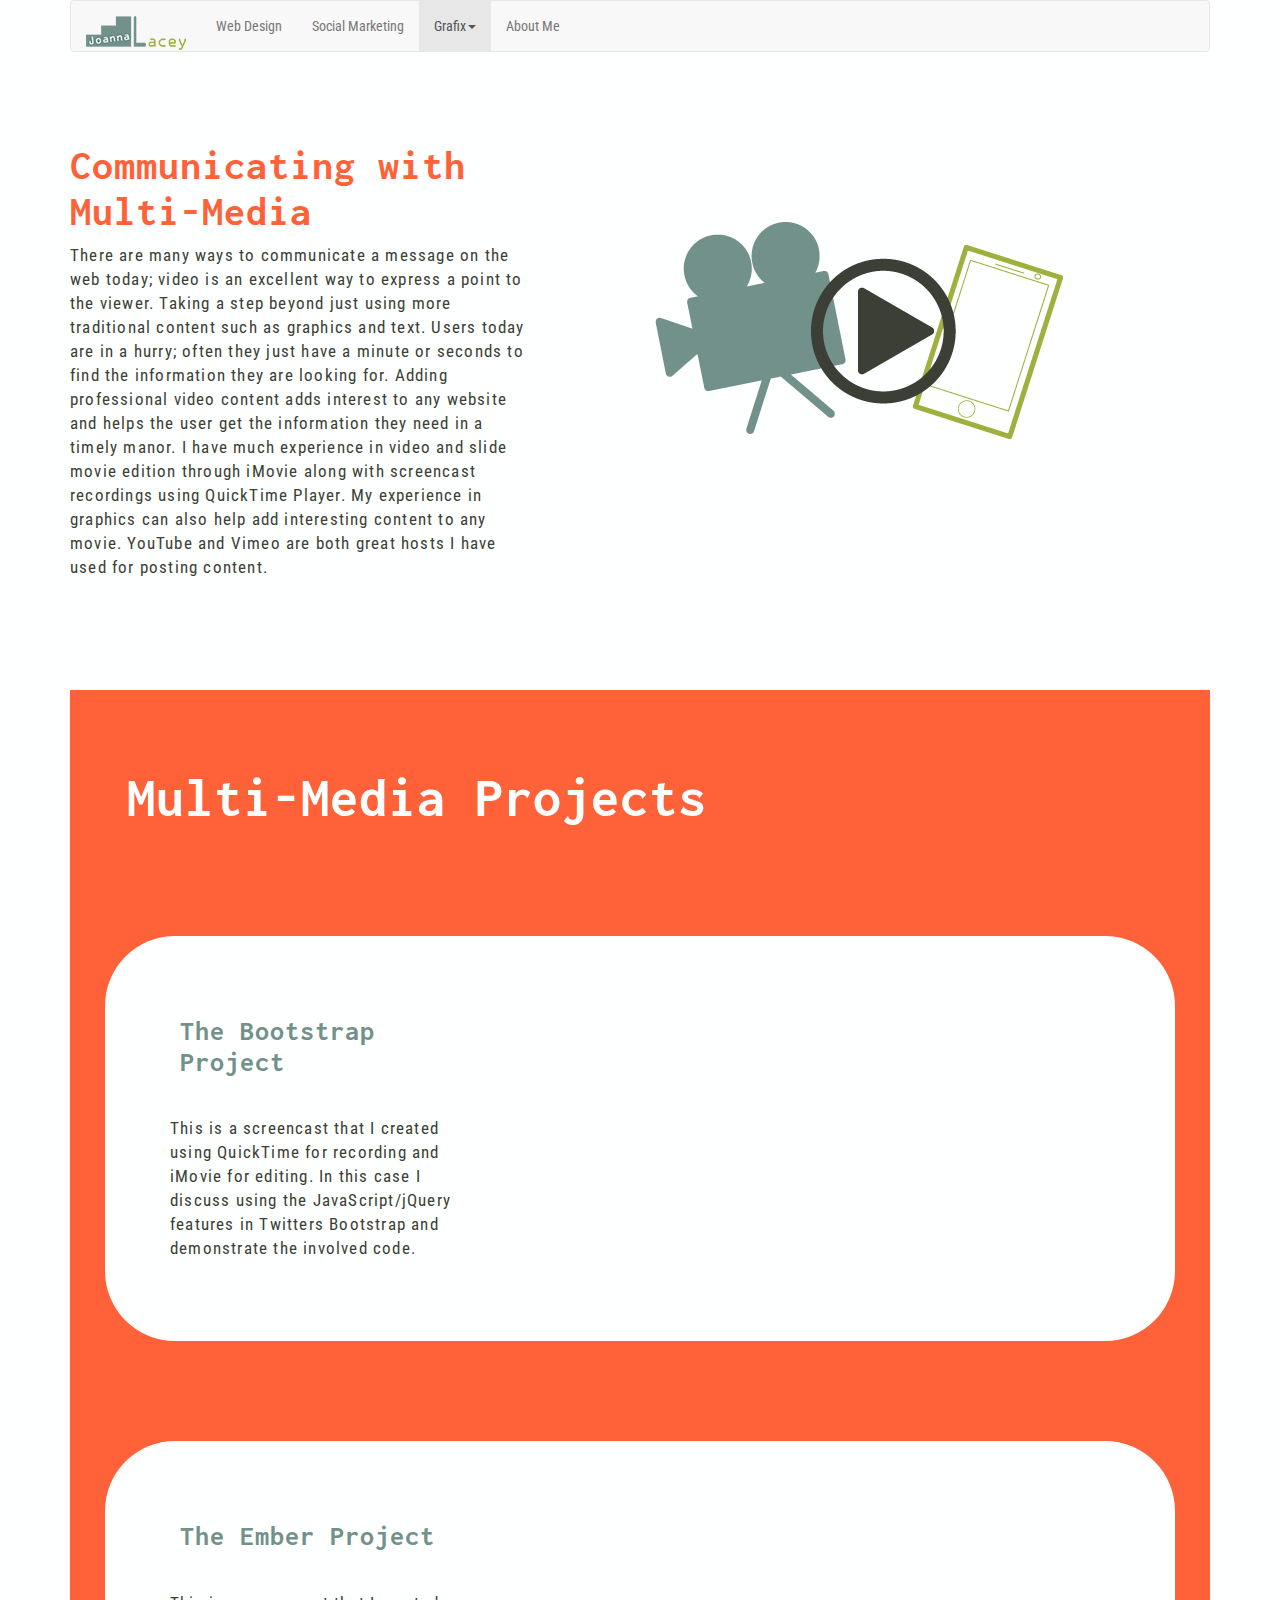
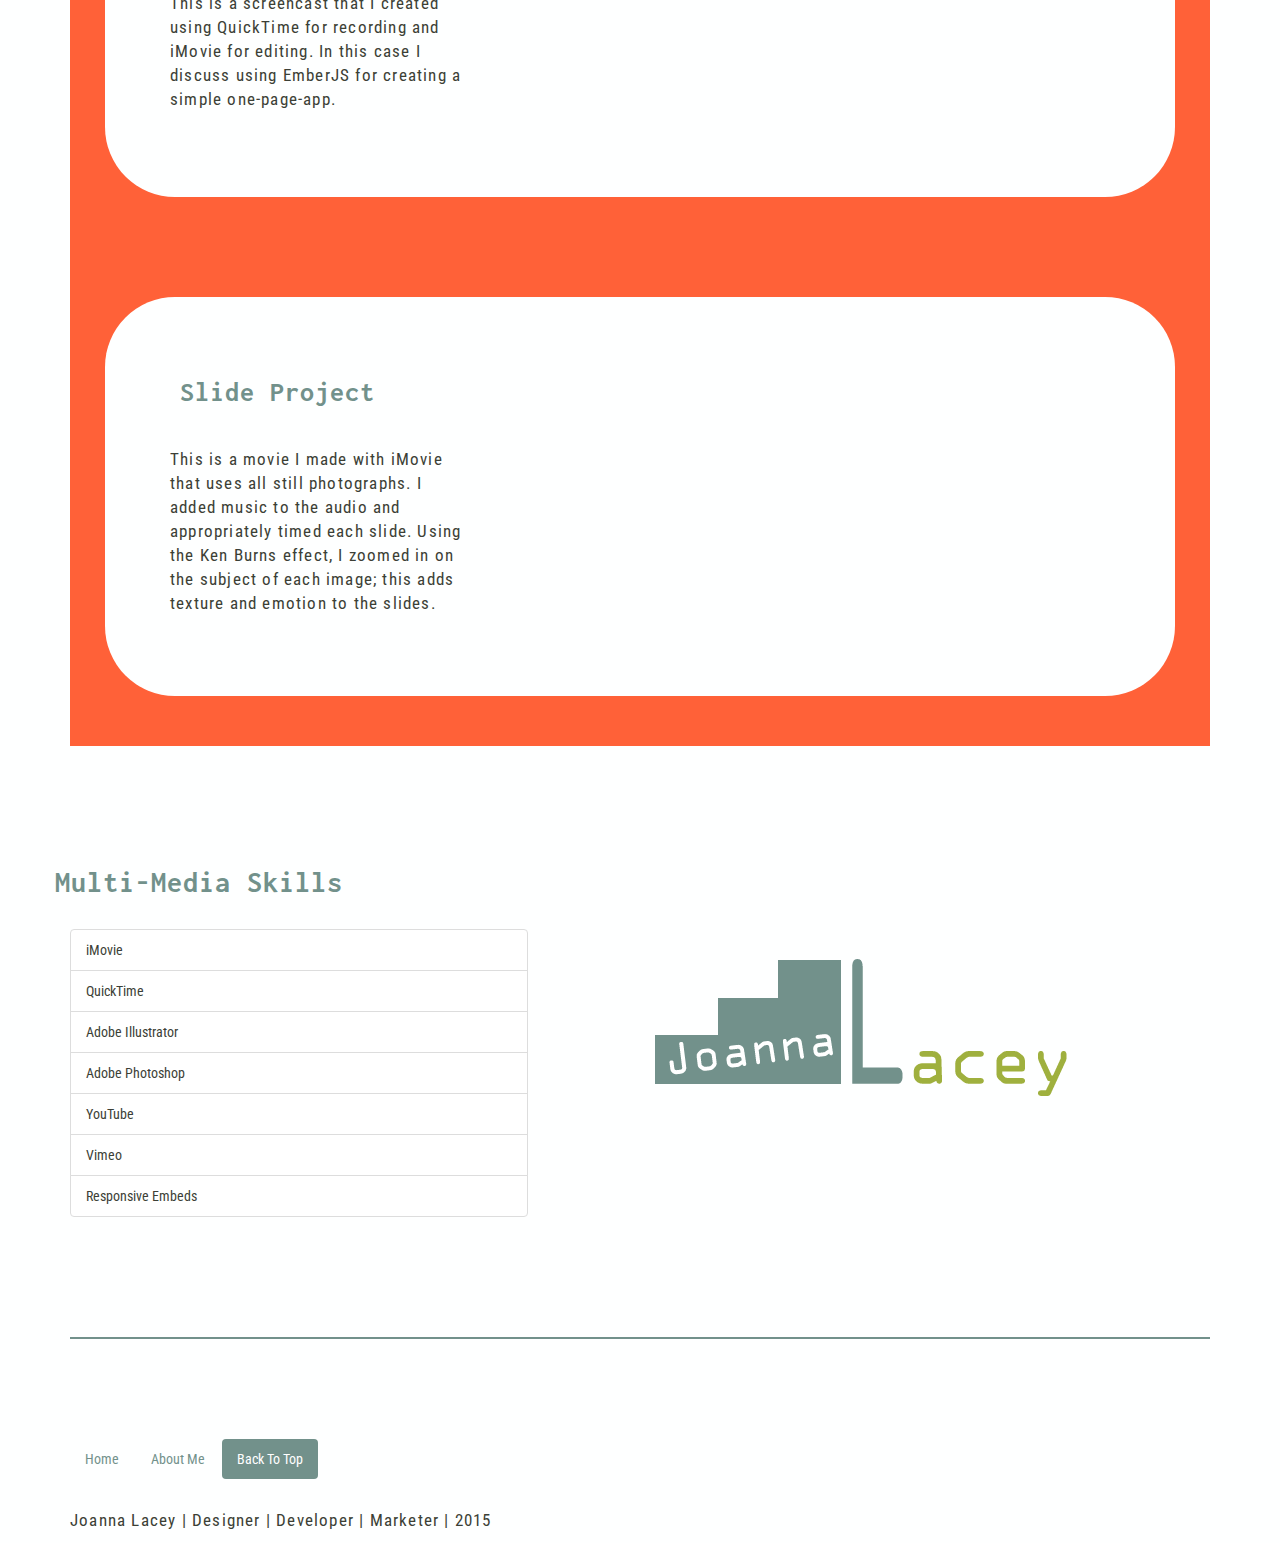
<file: web/media.html>
<!DOCTYPE html>
<html lang="en">
  <head>
    <meta charset="utf-8">
    <meta http-equiv="X-UA-Compatible" content="IE=edge">
    <meta name="viewport" content="width=device-width, initial-scale=1">
    <!--page title-->
    <title>Joanna Lacey</title>
    <!-- Bootstrap -->
    <link href="css/bootstrap.min.css" rel="stylesheet">
    <!--style css-->
    <link rel="stylesheet" type="text/css" href="css/style.css">
    <!--main body font, Roboto Condensed font-family: 'Roboto Condensed', sans-serif;-->
    <link href='http://fonts.googleapis.com/css?family=Roboto+Condensed' rel='stylesheet' type='text/css'>
    <!--google font for headers - Inconsolata - font-family: 'Inconsolata', ; -->
    <link href='http://fonts.googleapis.com/css?family=Inconsolata' rel='stylesheet' type='text/css'>
  </head>
  <body>
  <!--page container-->
  <div id="med" class="container">
    <!--nav header-->
    <header>
      <!--navigation-->
      <nav class="navbar navbar-default">
        <div class="container-fluid">
          <!-- Brand and toggle get grouped for better mobile display -->
          <div class="navbar-header">
            <button type="button" class="navbar-toggle collapsed" data-toggle="collapse" data-target="#bs-example-navbar-collapse-1">
              <span class="sr-only">Toggle navigation</span>
              <span class="icon-bar"></span>
              <span class="icon-bar"></span>
              <span class="icon-bar"></span>
            </button>
            <a class="navbar-brand" href="index.html"><img src="img/logo.png" alt=""></a>
          </div>
          <!-- Collect the nav links, forms, and other content for toggling -->
          <div class="collapse navbar-collapse" id="bs-example-navbar-collapse-1">
            <ul class="nav navbar-nav">
            <!-- web design page -->
              <li><a href="webDesign.html">Web Design<span class="sr-only">(current)</span></a></li>
              <!-- socail media page -->
              <li><a href="sm.html">Social Marketing</a></li>
              <!-- grphix and media pages -->
              <li class="dropdown active">
                <a href="#" class="dropdown-toggle" data-toggle="dropdown" role="button" aria-expanded="false">Grafix<span class="caret"></span></a>
                <ul class="dropdown-menu" role="menu">
                  <li><a href="grafix.html">Web/Print Graphics</a></li>
                  <li class="active"><a href="media.html">Multi-Media</a></li>
                </ul>
              </li>
              <li><a href="about.html">About Me</a></li>
            </ul>
          </div><!-- /.navbar-collapse -->
        </div><!-- /.container-fluid -->
      </nav>
    </header>
    <!--main article-->
    <section id="mmMain" class="row">
        <div class="col-md-5">
          <h2>Communicating with Multi-Media</h2>
          <p>There are many ways to communicate a message on the web today; video is an excellent way to express a point to the viewer. Taking a step beyond just using more traditional content such as graphics and text. 
          Users today are in a hurry; often they just have a minute or seconds to find the information they are looking for. Adding professional video content adds interest to any website and helps the user get the information they need in a timely manor.
          I have much experience in video and slide movie edition through iMovie along with screencast recordings using QuickTime Player. My experience in graphics can also help add interesting content to any movie. YouTube and Vimeo are both great hosts I have used for posting content.
          </p>
        </div>
        <!--spacer-->
        <div class="col-md-1"></div>
        <!--main img-->
        <div class="col-md-6">
          <img class="img-responsive" src="img/mmMain.png" alt="video camera and mobile phone">
        </div>
    </section>
    <!--section for example work-->
    <section id="mmEx">
      <!--section title-->
        <h1>Multi-Media Projects</h1>
      <!--first example-->
      <div class="row">
        <!--article 1-->
        <div class="col-md-4">
          <h3>The Bootstrap Project</h3>
          <p>This is a screencast that I created using QuickTime for recording and iMovie for editing. In this case I discuss using the JavaScript/jQuery features in Twitters Bootstrap and demonstrate the involved code.</p>
        </div>
        <!--spacer-->
        <div class="col-md-1"></div>
        <!--video-->
        <div class="col-md-6">
          <div class="embed-responsive embed-responsive-16by9">
            <iframe class="embed-responsive-item" src="https://www.youtube.com/embed/Bq8XHX-mQsk"></iframe>
          </div>
        </div>
      </div>
        <!--article 2-->
      <div class="row">
        <div class="col-md-4">
          <h3>The Ember Project</h3>
          <p>This is a screencast that I created using QuickTime for recording and iMovie for editing. In this case I discuss using EmberJS for creating a simple one-page-app.</p>
        </div>
        <!--spacer-->
        <div class="col-md-1"></div>
        <!--video-->
        <div class="col-md-6">
          <div class="embed-responsive embed-responsive-16by9">
            <iframe class="embed-responsive-item" src="https://www.youtube.com/embed/FEsxVOMS6iQ"></iframe>
          </div>
        </div>
      </div>
        <!--article 3-->
      <div class="row">
        <div class="col-md-4">
          <h3>Slide Project</h3>
          <p>This is a movie I made with iMovie that uses all still photographs. I added music to the audio and appropriately timed each slide. Using the Ken Burns effect, I zoomed in on the subject of each image; this adds texture and emotion to the slides. </p>
        </div>
        <!--spacer-->
        <div class="col-md-1"></div>
        <!--video-->
        <div class="col-md-6">
          <div class="embed-responsive embed-responsive-16by9">
            <iframe class="embed-responsive-item" src="https://www.youtube.com/embed/EjDOL1P9ywM"></iframe>
          </div>
        </div>
      </div>
    </section>
    <!--skills section-->
     <!--section for sills-->
    <section id="lastArt"class="row">
      <h2>Multi-Media Skills</h2>
      <div class="col-md-5"> 
        <ul class="list-group">
        <li class="list-group-item">iMovie</li>
        <li class="list-group-item">QuickTime</li>
        <li class="list-group-item">Adobe Illustrator</li>
        <li class="list-group-item">Adobe Photoshop</li>
        <li class="list-group-item">YouTube</li>
        <li class="list-group-item">Vimeo</li>
        <li class="list-group-item">Responsive Embeds</li>
      </ul>
      </div>
      <div class="col-md-1"></div>
      <div class="col-md-6"> 
        <img src="img/logoImage.png" alt="JoannaLacey">
      </div>
    </section>
    <!--footer section-->
    <footer>
      <ul class="nav nav-pills">
        <li role="presentation"><a href="index.html">Home</a></li>
        <li role="presentation"><a href="about.html">About Me</a></li>
        <li role="presentation" class="active"><a href="#">Back To Top</a></li>
      </ul>
      <p>Joanna Lacey | Designer | Developer | Marketer | 2015</p>
    </footer>
  </div><!--end page containter-->
    <!-- jQuery (necessary for Bootstrap's JavaScript plugins) -->
    <script src="https://ajax.googleapis.com/ajax/libs/jquery/1.11.2/jquery.min.js"></script>
    <!--jquery compressed in doc-->
    <script src="js/jquery-1.11.2.min.js"></script>
    <!-- Include all compiled plugins (below), or include individual files as needed -->
    <script src="js/bootstrap.min.js"></script>
  </body>
</html>
</file>
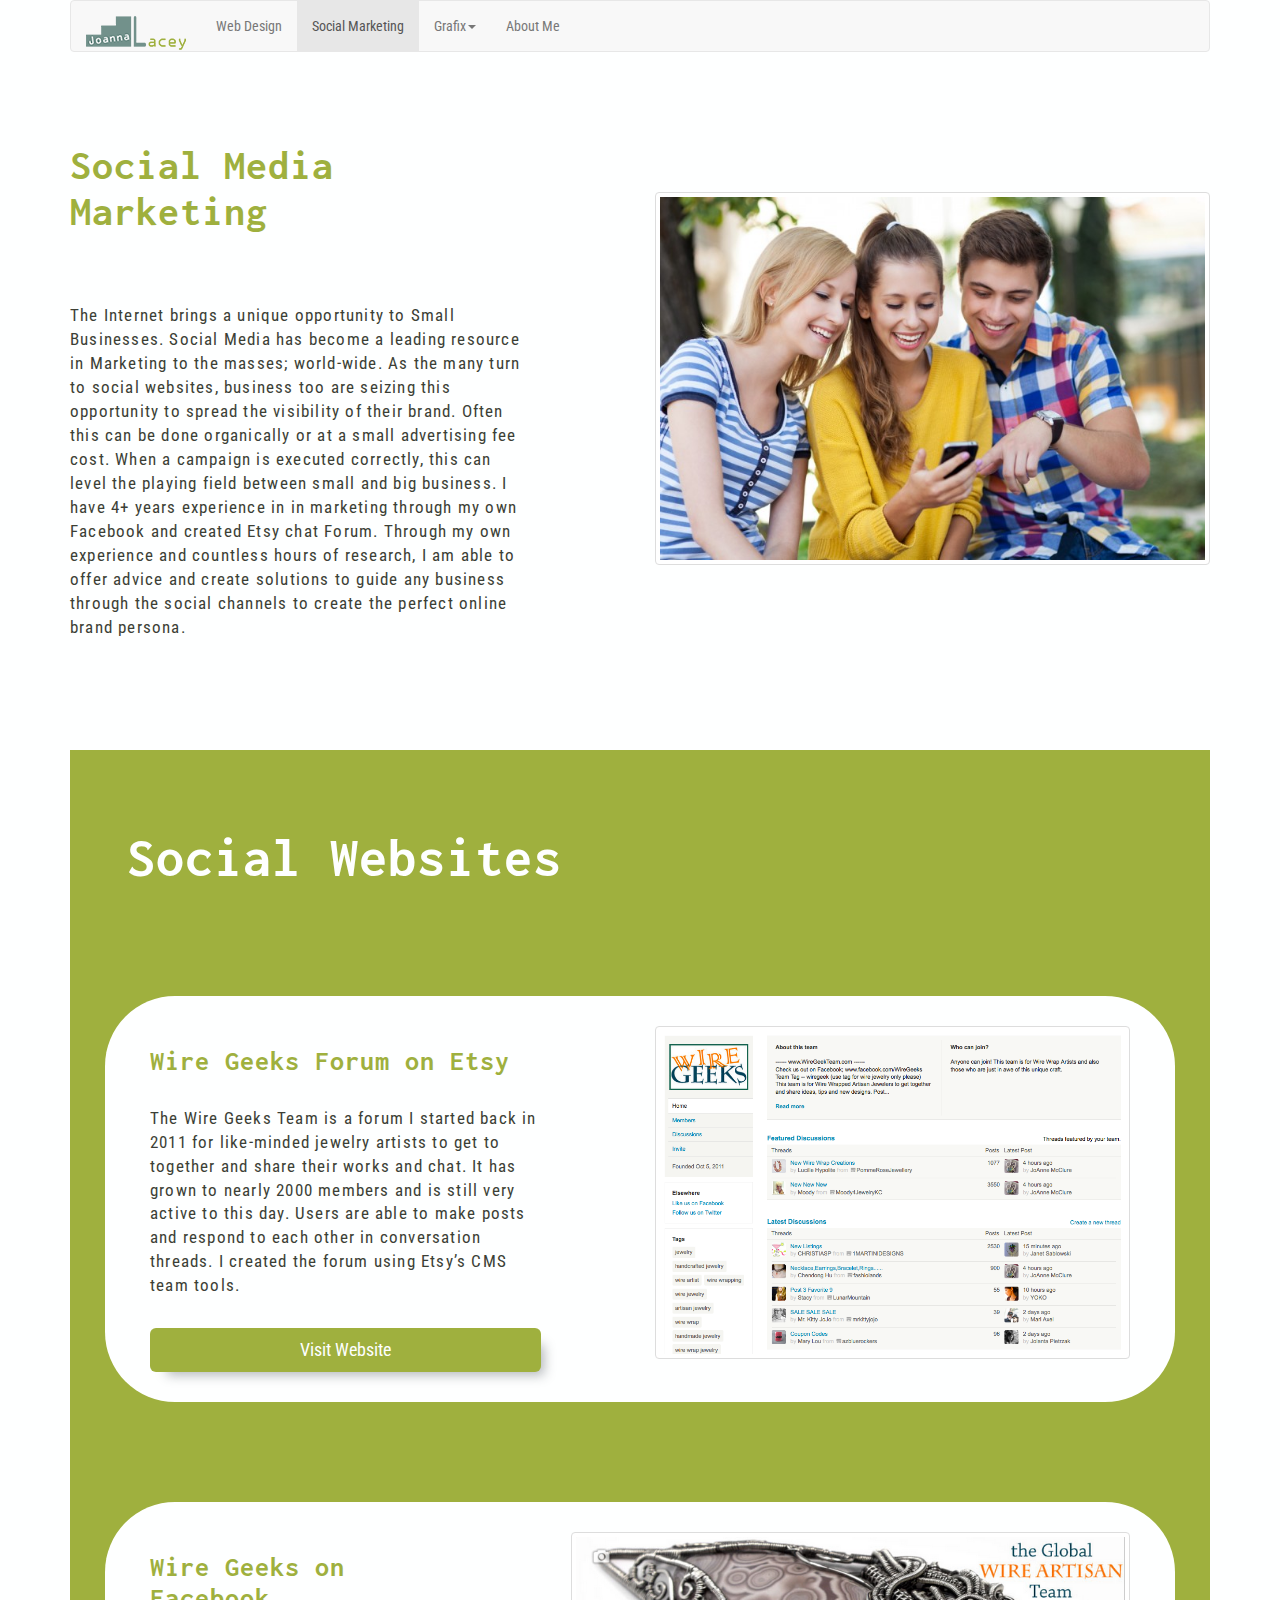
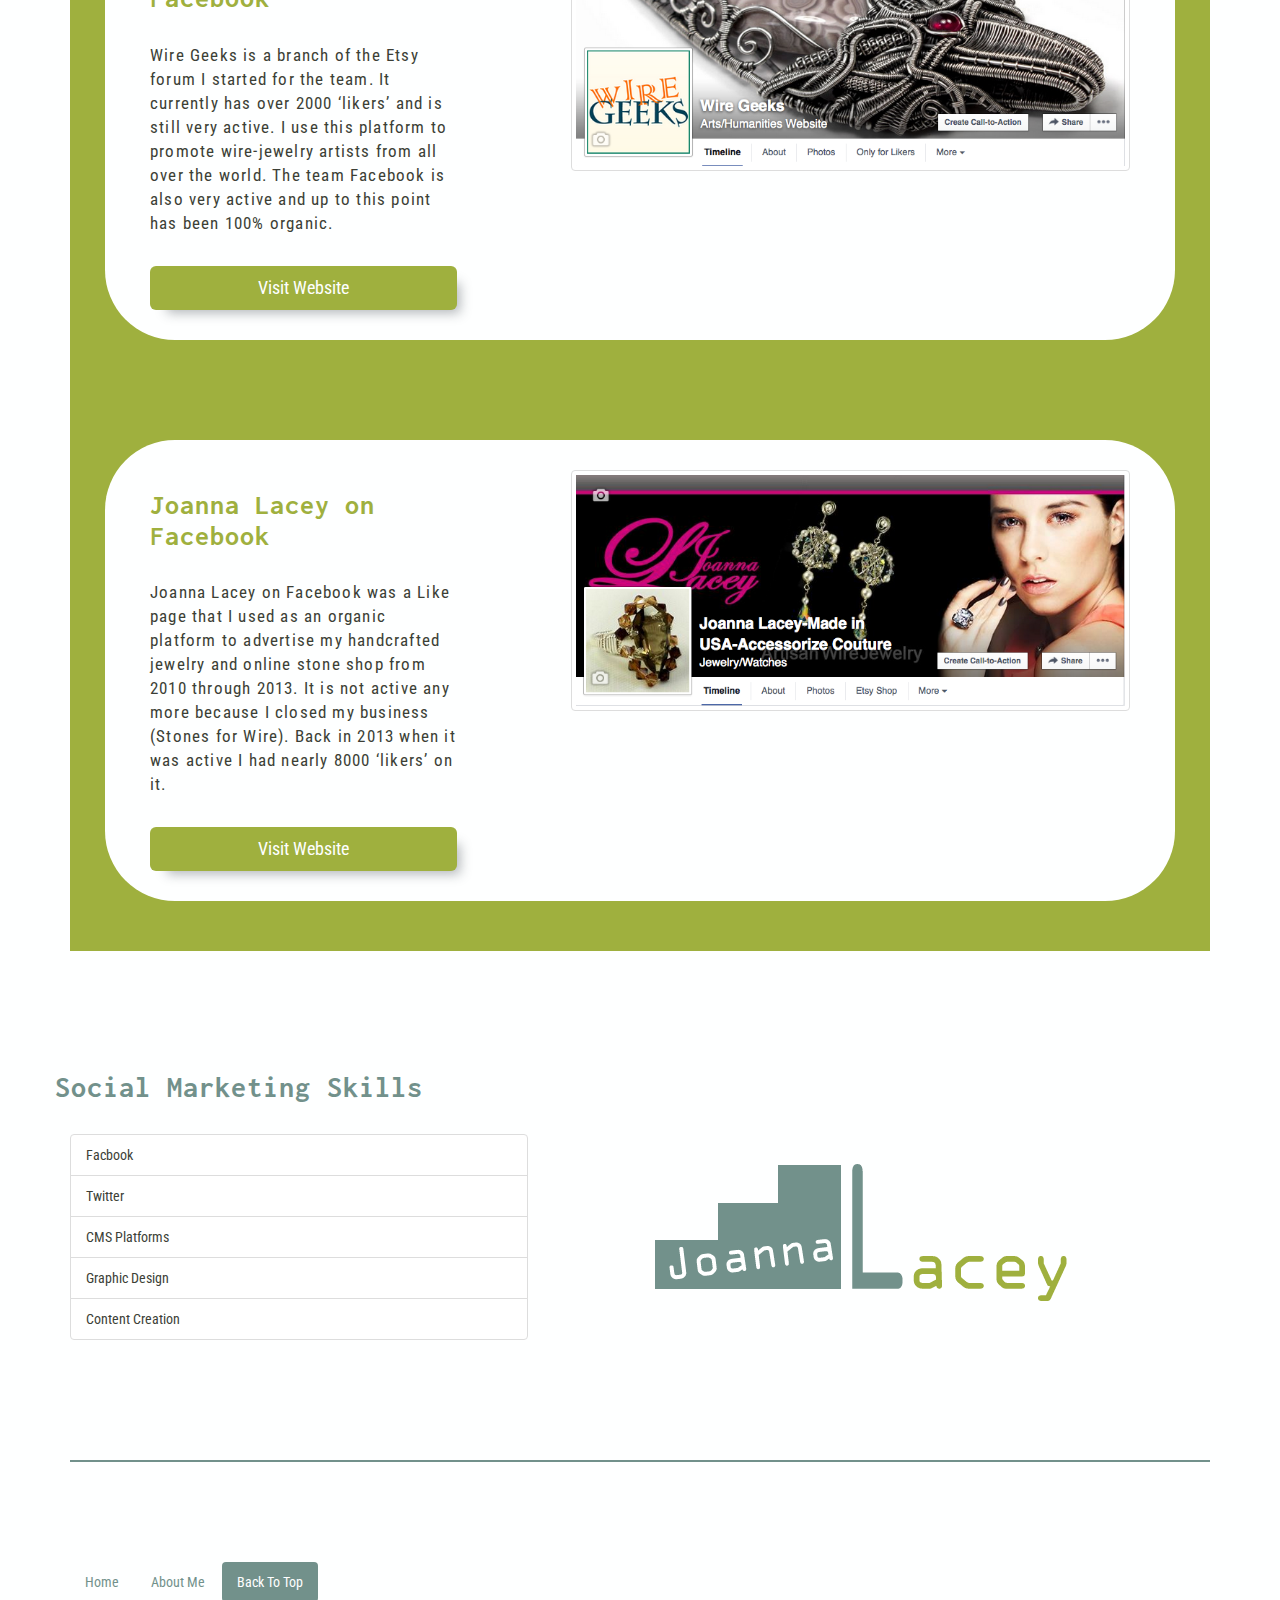
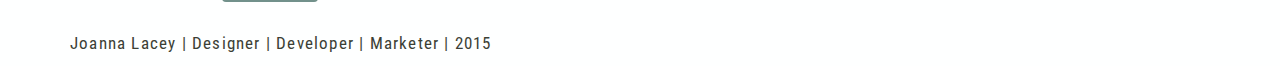
<file: web/sm.html>
<!DOCTYPE html>
<html lang="en">
  <head>
    <meta charset="utf-8">
    <meta http-equiv="X-UA-Compatible" content="IE=edge">
    <meta name="viewport" content="width=device-width, initial-scale=1">
    <!--page title-->
    <title>Joanna Lacey</title>
    <!-- Bootstrap -->
    <link href="css/bootstrap.min.css" rel="stylesheet">
    <!--style css-->
    <link rel="stylesheet" type="text/css" href="css/style.css">
    <!--main body font, Roboto Condensed font-family: 'Roboto Condensed', sans-serif;-->
    <link href='http://fonts.googleapis.com/css?family=Roboto+Condensed' rel='stylesheet' type='text/css'>
    <!--google font for headers - Inconsolata - font-family: 'Inconsolata', ; -->
    <link href='http://fonts.googleapis.com/css?family=Inconsolata' rel='stylesheet' type='text/css'>
  </head>
  <body>
  <!--page container-->
  <div id="smPage" class="container">
    <!--nav header-->
    <header>
      <!--navigation-->
      <nav class="navbar navbar-default">
        <div class="container-fluid">
          <!-- Brand and toggle get grouped for better mobile display -->
          <div class="navbar-header">
            <button type="button" class="navbar-toggle collapsed" data-toggle="collapse" data-target="#bs-example-navbar-collapse-1">
              <span class="sr-only">Toggle navigation</span>
              <span class="icon-bar"></span>
              <span class="icon-bar"></span>
              <span class="icon-bar"></span>
            </button>
            <a class="navbar-brand" href="index.html"><img src="img/logo.png" alt=""></a>
          </div>
          <!-- Collect the nav links, forms, and other content for toggling -->
          <div class="collapse navbar-collapse" id="bs-example-navbar-collapse-1">
            <ul class="nav navbar-nav">
            <!-- web design page -->
              <li><a href="webDesign.html">Web Design<span class="sr-only">(current)</span></a></li>
              <!-- socail media page -->
              <li class="active"><a href="sm.html">Social Marketing</a></li>
              <!-- grphix and media pages -->
              <li class="dropdown">
                <a href="#" class="dropdown-toggle" data-toggle="dropdown" role="button" aria-expanded="false">Grafix<span class="caret"></span></a>
                <ul class="dropdown-menu" role="menu">
                  <li><a href="grafix.html">Web/Print Graphics</a></li>
                  <li><a href="media.html">Multi-Media</a></li>
                </ul>
              </li>
              <li><a href="about.html">About Me</a></li>
            </ul>
          </div><!-- /.navbar-collapse -->
        </div><!-- /.container-fluid -->
      </nav>
    </header>
    <!--main article-->
    <section id="smMain" class="row">
      <div class="col-md-5">
        <h2>Social Media Marketing</h2>
        <p>The Internet brings a unique opportunity to Small Businesses. Social Media has become a leading resource in Marketing to the masses; world-wide.  As the many turn to social websites, business too are seizing this opportunity to spread the visibility of their brand. Often this can be done organically or at a small advertising fee cost. When a campaign is executed correctly, this can level the playing field between small and big business.   
        I have 4+ years experience in in marketing through my own Facebook and created Etsy chat Forum. Through my own experience and countless hours of research, I am able to offer advice and create solutions to guide any business through the social channels to create the perfect online brand persona.
        </p>
      </div>
      <!--spacer-->
      <div class="col-md-1"></div>
      <!--images box-->
      <div id="smImgBox">
      <div class="col-md-6">
        <img class="img-thumbnail img-responsive" src="img/smMainImg.jpg">
      </div>
    </section>
    <!--example section-->
    <section id="smEx">
      <h1>Social Websites</h1>
      <!--first example row-->
      <div class="row">
        <div class="col-md-5">
          <h3>Wire Geeks Forum on Etsy</h3>
          <p>The Wire Geeks Team is a forum I started back in 2011 for like-minded jewelry artists to get to together and share their works and chat. It has grown to nearly 2000 members and is still very active to this day. Users are able to make posts and respond to each other in conversation threads. I created the forum using Etsy’s CMS team tools.</p>
          <a target="blank" class="btn btn-default btn-lg btn-block" href="https://www.etsy.com/teams/10722/wire-geeks">Visit Website</a>
        </div>
          <!--spacer-->
          <div class="col-md-1"></div>
          <!--image-->
          <div class="col-md-6">
            <img class="img-responsive img-thumbnail"src="img/wgTeam.png">
          </div>
      </div>
      <!--second row-->
      <div class="row">
        <div class="col-md-4">
          <h3>Wire Geeks on Facebook</h3>
          <p>Wire Geeks is a branch of the Etsy forum I started for the team. It currently has over 2000 ‘likers’ and is still very active. I use this platform to promote wire-jewelry artists from all over the world. The team Facebook is also very active and up to this point has been 100% organic. </p>
          <a target="blank" class="btn btn-default btn-lg btn-block" href="https://www.facebook.com/WireGeeks">Visit Website</a>
        </div>
          <!--spacer-->
          <div class="col-md-1"></div>
          <!--image-->
          <div class="col-md-7">
            <img class="img-responsive img-thumbnail"src="img/wgFB.png">
          </div>
      </div>
       <!--third row-->
      <div class="row">
        <div class="col-md-4">
          <h3>Joanna Lacey on Facebook</h3>
          <p>Joanna Lacey on Facebook was a Like page that I used as an organic platform to advertise my handcrafted jewelry and online stone shop from 2010 through 2013. It is not active any more because I closed my business (Stones for Wire). Back in 2013 when it was active I had nearly 8000 ‘likers’ on it. </p>
          <a target="blank" class="btn btn-default btn-lg btn-block" href="https://www.facebook.com/JoannaLaceyUSA">Visit Website</a>
        </div>
          <!--spacer-->
          <div class="col-md-1"></div>
          <!--image-->
          <div class="col-md-7">
            <img class="img-responsive img-thumbnail"src="img/jlFB.png">
          </div>
      </div>
    </section>
    <!--section for skills-->
    <section id="lastArt"class="row">
      <h2>Social Marketing Skills</h2>
      <div class="col-md-5"> 
        <ul class="list-group">
        <li class="list-group-item">Facbook</li>
        <li class="list-group-item">Twitter</li>
        <li class="list-group-item">CMS Platforms</li>
        <li class="list-group-item">Graphic Design</li>
        <li class="list-group-item">Content Creation</li>
      </ul>
      </div>
      <div class="col-md-1"></div>
      <div class="col-md-6"> 
        <img src="img/logoImage.png" alt="JoannaLacey">
      </div>
    </section>
    <!--footer section-->
    <footer>
      <ul class="nav nav-pills">
        <li role="presentation"><a href="index.html">Home</a></li>
        <li role="presentation"><a href="about.html">About Me</a></li>
        <li role="presentation" class="active"><a href="#">Back To Top</a></li>
      </ul>
      <p>Joanna Lacey | Designer | Developer | Marketer | 2015</p>
    </footer>
  </div><!--end page containter-->
    <!-- jQuery (necessary for Bootstrap's JavaScript plugins) -->
    <script src="https://ajax.googleapis.com/ajax/libs/jquery/1.11.2/jquery.min.js"></script>
    <!--jquery compressed in doc-->
    <script src="js/jquery-1.11.2.min.js"></script>
    <!-- Include all compiled plugins (below), or include individual files as needed -->
    <script src="js/bootstrap.min.js"></script>
  </body>
</html>
</file>
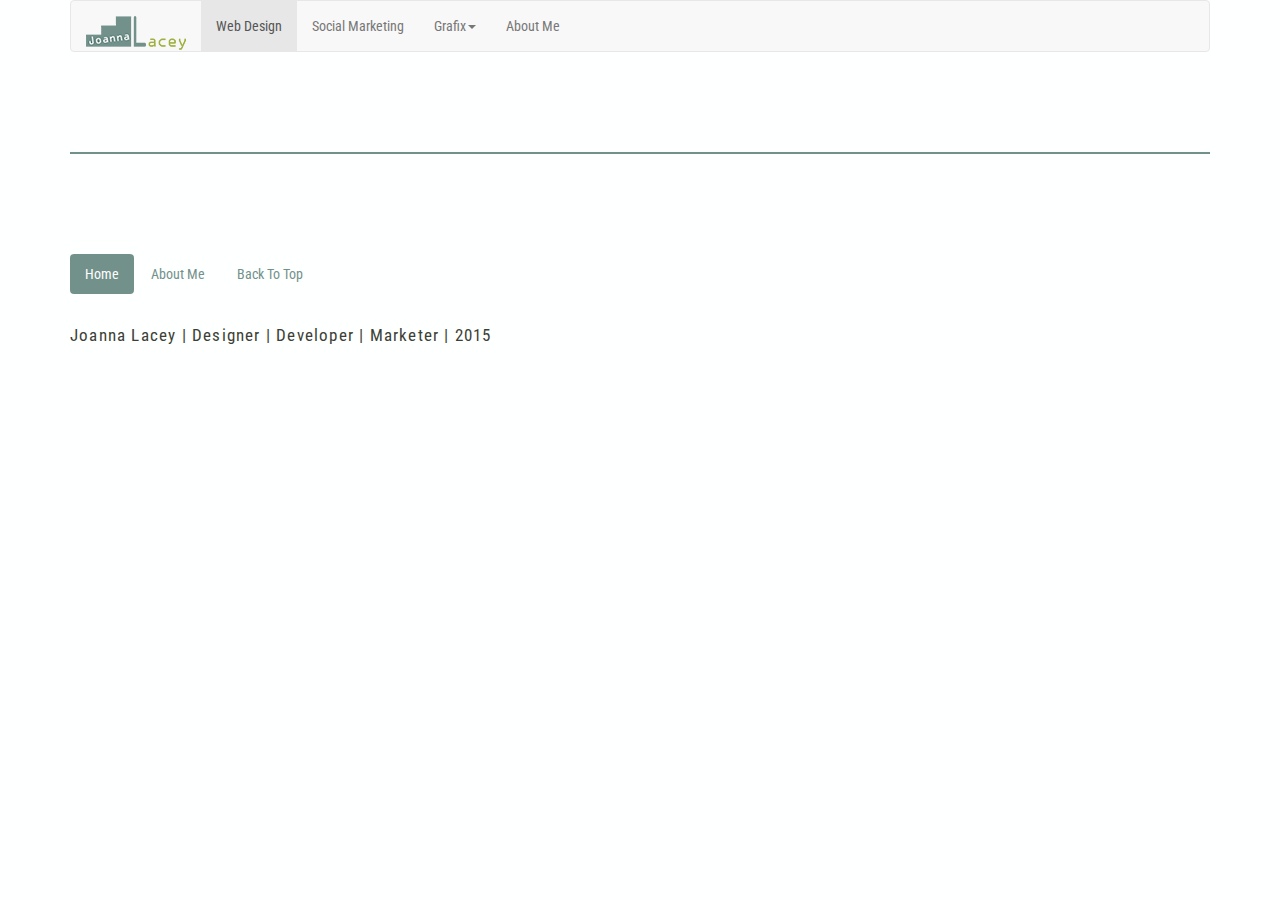
<file: web/template.html>
<!DOCTYPE html>
<html lang="en">
  <head>
    <meta charset="utf-8">
    <meta http-equiv="X-UA-Compatible" content="IE=edge">
    <meta name="viewport" content="width=device-width, initial-scale=1">
    <!--page title-->
    <title>Joanna Lacey</title>
    <!-- Bootstrap -->
    <link href="css/bootstrap.min.css" rel="stylesheet">
    <!--style css-->
    <link rel="stylesheet" type="text/css" href="css/style.css">
    <!--main body font, Roboto Condensed font-family: 'Roboto Condensed', sans-serif;-->
    <link href='http://fonts.googleapis.com/css?family=Roboto+Condensed' rel='stylesheet' type='text/css'>
    <!--google font for headers - Inconsolata - font-family: 'Inconsolata', ; -->
    <link href='http://fonts.googleapis.com/css?family=Inconsolata' rel='stylesheet' type='text/css'>
  </head>
  <body>
  <!--page container-->
  <div class="container">
    <!--nav header-->
    <header>
      <!--navigation-->
      <nav class="navbar navbar-default">
        <div class="container-fluid">
          <!-- Brand and toggle get grouped for better mobile display -->
          <div class="navbar-header">
            <button type="button" class="navbar-toggle collapsed" data-toggle="collapse" data-target="#bs-example-navbar-collapse-1">
              <span class="sr-only">Toggle navigation</span>
              <span class="icon-bar"></span>
              <span class="icon-bar"></span>
              <span class="icon-bar"></span>
            </button>
            <a class="navbar-brand" href="index.html"><img src="img/logo.png" alt=""></a>
          </div>
          <!-- Collect the nav links, forms, and other content for toggling -->
          <div class="collapse navbar-collapse" id="bs-example-navbar-collapse-1">
            <ul class="nav navbar-nav">
            <!-- web design page -->
              <li class="active"><a href="webDesign.html">Web Design<span class="sr-only">(current)</span></a></li>
              <!-- socail media page -->
              <li><a href="sm.html">Social Marketing</a></li>
              <!-- grphix and media pages -->
              <li class="dropdown">
                <a href="#" class="dropdown-toggle" data-toggle="dropdown" role="button" aria-expanded="false">Grafix<span class="caret"></span></a>
                <ul class="dropdown-menu" role="menu">
                  <li><a href="grafix.html">Web/Print Graphics</a></li>
                  <li><a href="media.html">Multi-Media</a></li>
                </ul>
              </li>
              <li><a href="about.html">About Me</a></li>
            </ul>
          </div><!-- /.navbar-collapse -->
        </div><!-- /.container-fluid -->
      </nav>
    </header>
    <!--main article-->
    <section></section>
    <!--footer section-->
    <!--footer section-->
    <footer>
      <ul class="nav nav-pills">
        <li role="presentation" class="active"><a href="index.html">Home</a></li>
        <li role="presentation"><a href="about.html">About Me</a></li>
        <li role="presentation"><a href="#">Back To Top</a></li>
      </ul>
      <p>Joanna Lacey | Designer | Developer | Marketer | 2015</p>
    </footer>
  </div><!--end page containter-->
    <!-- jQuery (necessary for Bootstrap's JavaScript plugins) -->
    <script src="https://ajax.googleapis.com/ajax/libs/jquery/1.11.2/jquery.min.js"></script>
    <!--jquery compressed in doc-->
    <script src="js/jquery-1.11.2.min.js"></script>
    <!-- Include all compiled plugins (below), or include individual files as needed -->
    <script src="js/bootstrap.min.js"></script>
  </body>
</html>
</file>
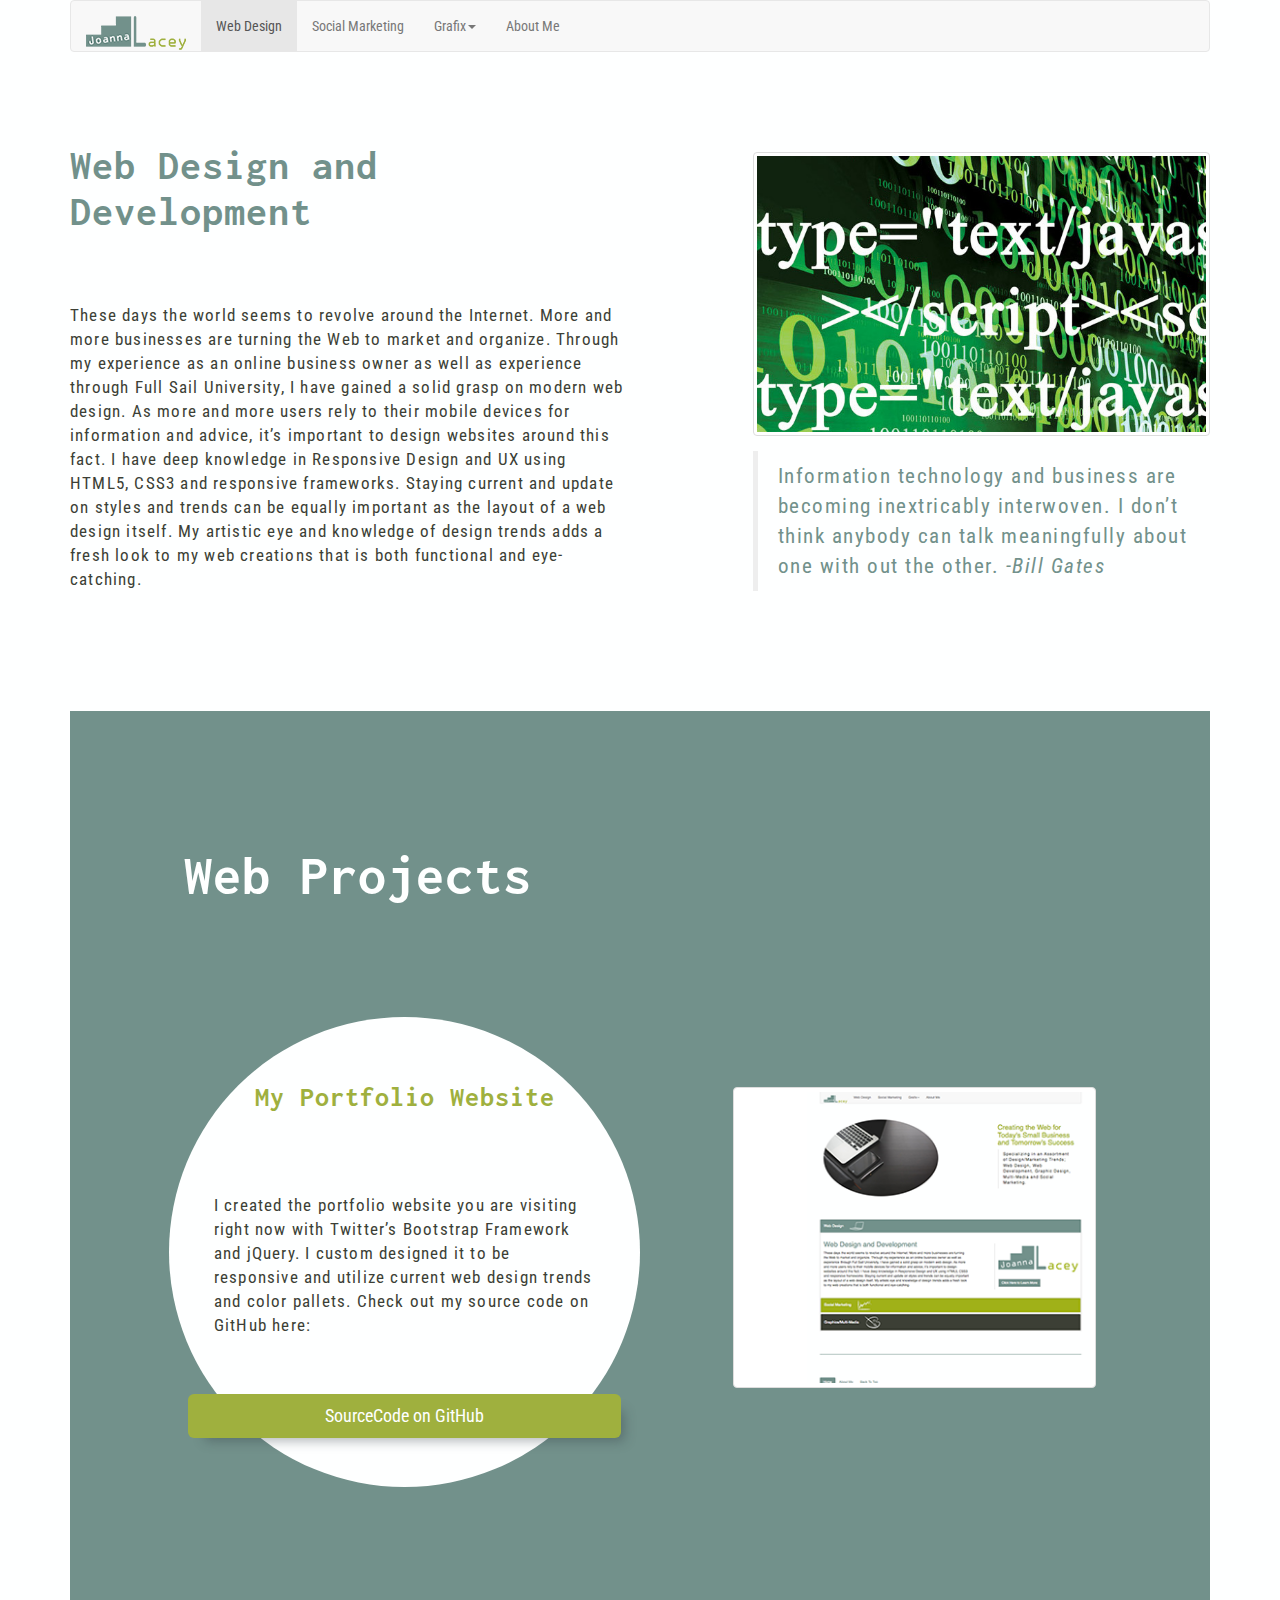
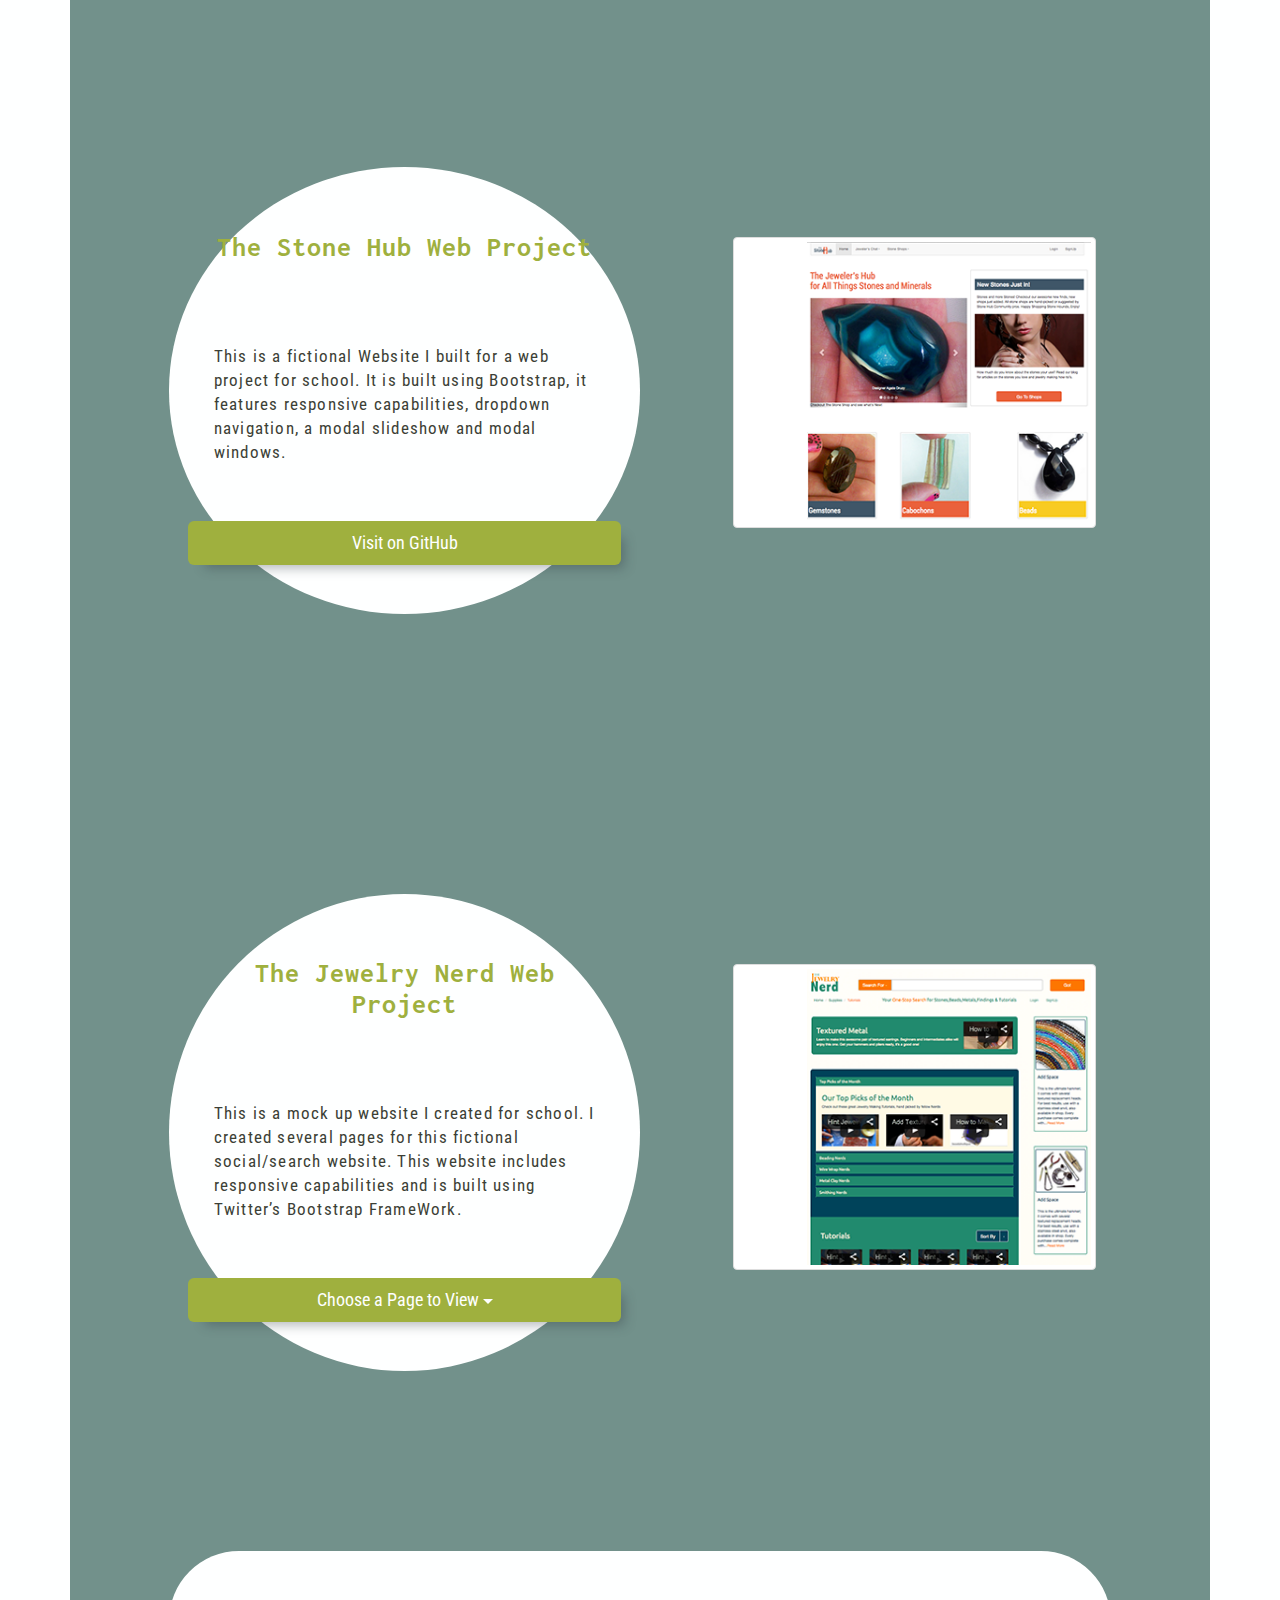
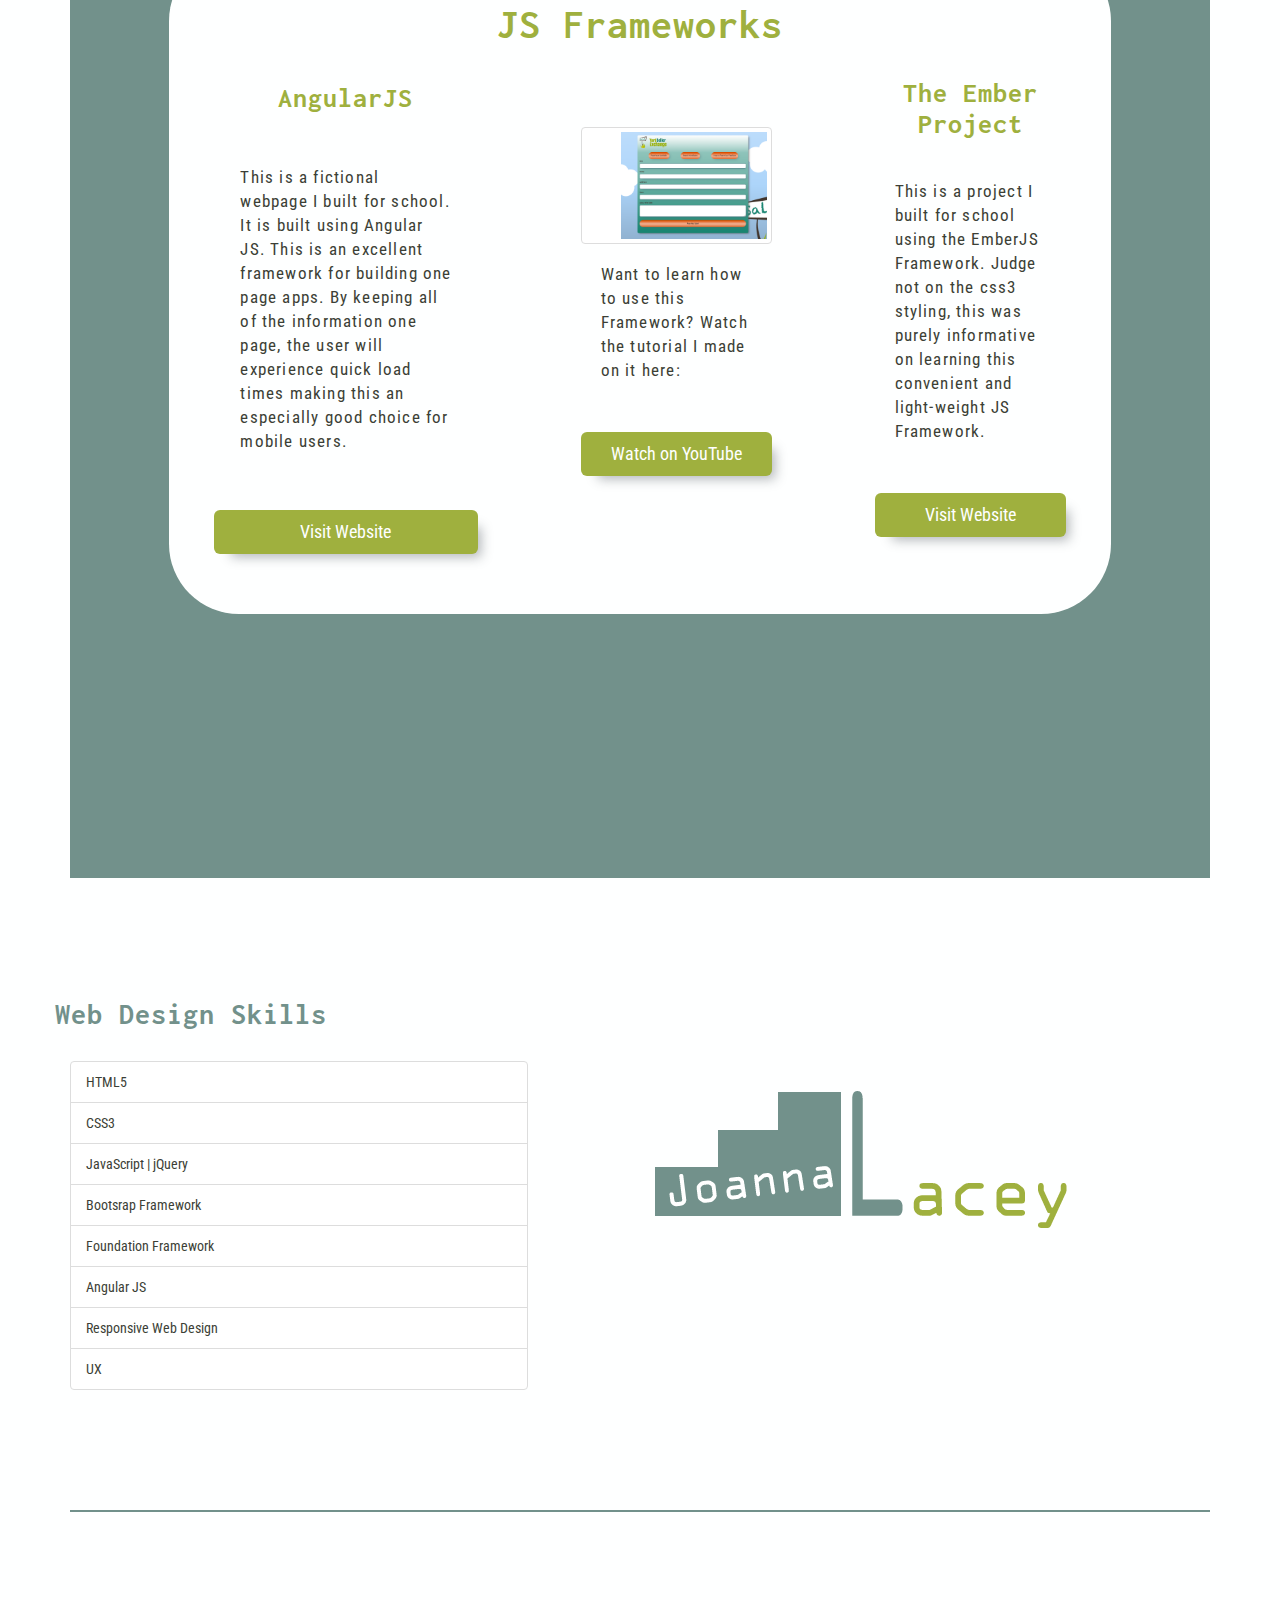
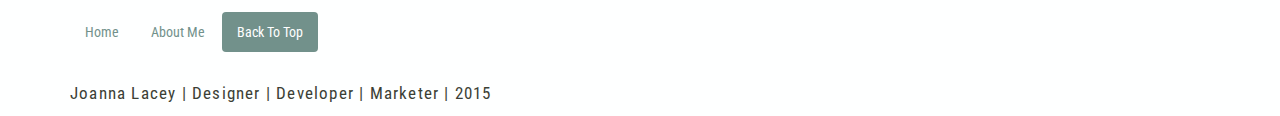
<file: web/webDesign.html>
<!DOCTYPE html>
<html lang="en">
  <head>
    <meta charset="utf-8">
    <meta http-equiv="X-UA-Compatible" content="IE=edge">
    <meta name="viewport" content="width=device-width, initial-scale=1">
    <!--page title-->
    <title>Joanna Lacey</title>
    <!-- Bootstrap -->
    <link href="css/bootstrap.min.css" rel="stylesheet">
    <!--style css-->
    <link rel="stylesheet" type="text/css" href="css/style.css">
    <!--main body font, Roboto Condensed font-family: 'Roboto Condensed', sans-serif;-->
    <link href='http://fonts.googleapis.com/css?family=Roboto+Condensed' rel='stylesheet' type='text/css'>
    <!--google font for headers - Inconsolata - font-family: 'Inconsolata', ; -->
    <link href='http://fonts.googleapis.com/css?family=Inconsolata' rel='stylesheet' type='text/css'>
  </head>
  <body>
  <!--page container-->
  <div id="web"class="container">
    <!--nav header-->
    <header>
      <!--navigation-->
      <nav class="navbar navbar-default">
        <div class="container-fluid">
          <!-- Brand and toggle get grouped for better mobile display -->
          <div class="navbar-header">
            <button type="button" class="navbar-toggle collapsed" data-toggle="collapse" data-target="#bs-example-navbar-collapse-1">
              <span class="sr-only">Toggle navigation</span>
              <span class="icon-bar"></span>
              <span class="icon-bar"></span>
              <span class="icon-bar"></span>
            </button>
            <a class="navbar-brand" href="index.html"><img src="img/logo.png" alt=""></a>
          </div>
          <!-- Collect the nav links, forms, and other content for toggling -->
          <div class="collapse navbar-collapse" id="bs-example-navbar-collapse-1">
            <ul class="nav navbar-nav">
            <!-- web design page -->
              <li class="active"><a href="#">Web Design<span class="sr-only">(current)</span></a></li>
              <!-- socail media page -->
              <li><a href="sm.html">Social Marketing</a></li>
              <!-- grphix and media pages -->
              <li class="dropdown">
                <a href="#" class="dropdown-toggle" data-toggle="dropdown" role="button" aria-expanded="false">Grafix<span class="caret"></span></a>
                <ul class="dropdown-menu" role="menu">
                  <li><a href="grafix.html">Web/Print Graphics</a></li>
                  <li><a href="media.html">Multi-Media</a></li>
                </ul>
              </li>
              <li><a href="about.html">About Me</a></li>
            </ul>
          </div><!-- /.navbar-collapse -->
        </div><!-- /.container-fluid -->
      </nav>
    </header>
    <!--main article-->
    <section id="webMain"class="row">
      <div class="col-md-6">
        <h2>Web Design and Development</h2>
        <p>These days the world seems to revolve around the Internet. More and more businesses are turning the Web to market and organize. Through my experience as an online business owner as well as experience through Full Sail University, I have gained a solid grasp on modern web design.
        As more and more users rely to their mobile devices for information and advice, it’s important to design websites around this fact. I have deep knowledge in Responsive Design and UX using HTML5, CSS3 and responsive frameworks.
        Staying current and update on styles and trends can be equally important as the layout of a web design itself. My artistic eye and knowledge of design trends adds a fresh look to my web creations that is both functional and eye-catching. 
      </p>
      </div>
      <!--extra space column-->
      <div class="col-md-1"></div>
      <!--image container for main article-->
      <div class="col-md-5">
        <img class=" img-thumbnail img-responsive" src="img/webMain.jpg" alt="Jewelry Hub website screenshot">
        <blockquote>
          Information technology and business are becoming inextricably interwoven. I don’t think anybody can talk meaningfully about one with out the other.  <i>-Bill Gates</i>
        </blockquote>
      </div>
    </section>
    <!--website examples section-->
    <section id="exPage">
        <h1>Web Projects</h1>
      <div class="row">
        <div class="col-md-6 img-circle">
          <!--Title, Info Button-->
          <h3>My Portfolio Website</h3>
          <p>I created the portfolio website you are visiting right now with Twitter’s Bootstrap Framework and jQuery. I custom designed it to be responsive and utilize current web design trends and color pallets. Check out my source code on GitHub here:</p>
          <a target="blank" class="btn btn-default btn-lg btn-block"href="https://github.com/joannamok/Portfolio/tree/master/web">SourceCode on GitHub</a>
        </div>
        <!--spacer column-->
        <div class="col-md-1"></div>
        <!--image container-->
        <div class="col-md-5">
          <img class="img-thumbnail img-responsive" src="img/myWebImg.png" alt="screenshot of this website">
        </div>
      </div>
      <!--second container-->
      <div class="row">
        <div class="col-md-6 img-circle">
          <!--Title, Info Button-->
          <h3>The Stone Hub Web Project</h3>
          <p>This is a fictional Website I built for a web project for school. It is built using Bootstrap, it features responsive capabilities, dropdown navigation, a modal slideshow and modal windows. </p>
          <a target="blank"class="btn btn-default btn-lg btn-block" href="#">Visit on GitHub</a>
        </div>
        <!--spacer column-->
        <div class="col-md-1"></div>
        <!--image container-->
        <div class="col-md-5">
          <img class="img-thumbnail img-responsive" src="img/stoneHubImg.png" alt="screenshot of Jewelry Nerd website">
        </div>
      </div>
      <!--third container-->
      <div class="row">
        <div class="col-md-6 img-circle">
          <!--Title, Info Button-->
          <h3>The Jewelry Nerd Web Project</h3>
          <p>This is a mock up website I created for school. I created several pages for this fictional social/search website. This website includes responsive capabilities and is built using Twitter’s Bootstrap FrameWork.</p>
          <!--Button-->
          <div class="dropdown">
            <button class="btn btn-default  btn-lg btn-block dropdown-toggle" type="button" id="dropdownMenu1" data-toggle="dropdown" aria-expanded="true">
              Choose a Page to View
              <span class="caret"></span>
            </button>
            <ul class="dropdown-menu" role="menu" aria-labelledby="dropdownMenu1">
              <li role="presentation"><a target="blank" role="menuitem" tabindex="-1" href="http://joannamok.github.io/Portfolio/JewelryNerd/index.html">Home</a></li>
              <li role="presentation"><a target="blank" role="menuitem" tabindex="-1" href="http://joannamok.github.io/Portfolio/JewelryNerd/fav.html">Favorites Page</a></li>
              <li role="presentation"><a target="blank" role="menuitem" tabindex="-1" href="http://joannamok.github.io/Portfolio/JewelryNerd/details.html">Details Page</a></li>
              <li role="presentation"><a target="blank" role="menuitem" tabindex="-1" href="http://joannamok.github.io/Portfolio/JewelryNerd/beads.html">Listing Page</a></li>
              <li role="presentation"><a target="blank" role="menuitem" tabindex="-1" href="http://joannamok.github.io/Portfolio/JewelryNerd/reviews.html">Reviews Page</a></li>
               <li role="presentation"><a target="blank" role="menuitem" tabindex="-1" href="http://joannamok.github.io/Portfolio/JewelryNerd/tips.html">Tips Page</a></li>
            </ul>
          </div>
        </div>
        <!--spacer column-->
        <div class="col-md-1"></div>
        <!--image container-->
        <div class="col-md-5">
          <img class="img-thumbnail img-responsive" src="img/jnWebImg.png" alt="screenshot of this website">
        </div>
      </div>
      <!--fourth section-->
      <div id="jsSec" class="row">
        <h2>JS Frameworks</h2>
        <!--first section in fourth-->
        <div class="col-md-4">
          <h4>AngularJS</h4>
          <p>This is a fictional webpage I built for school. It is built using Angular JS. This is an excellent framework for building one page apps. By keeping all of the information one page, the user will experience quick load times making this an especially good choice for mobile users. </p>
          <a target="blank" class="btn btn-default btn-lg btn-block" href="http://joannamok.github.io/Portfolio/Angular/index.html">Visit Website</a>
        </div>
        <div class="col-md-1"></div>
        <!--second section in fourth-->
        <div class="col-md-3">
          <img class="img-thumbnail img-responsive" src="img/angImg.png" alt="screenshot of this website">
          <p>Want to learn how to use this Framework? Watch the tutorial I made on it here:</p>
           <a target="blank" class="btn btn-default btn-lg btn-block" href="https://www.youtube.com/watch?v=FEsxVOMS6iQ">Watch on YouTube</a>
        </div>
        <div class="col-md-1"></div>
        <!--third section in fourth-->
        <div class="col-md-3">
          <h4>The Ember Project</h4>
          <p>This is a project I built for school using the EmberJS Framework. Judge not on the css3 styling, this was purely informative on learning this convenient and light-weight JS Framework. </p>
          <a target="blank" class="btn btn-default btn-lg btn-block" href="http://joannamok.github.io/JoannaLacey/Ember/index.html">Visit Website</a>
        </div>
      </div>
    </section>
    <!--section for skills-->
    <section id="lastArt"class="row">
      <h2>Web Design Skills</h2>
      <div class="col-md-5"> 
        <ul class="list-group">
        <li class="list-group-item">HTML5</li>
        <li class="list-group-item">CSS3</li>
        <li class="list-group-item">JavaScript | jQuery</li>
        <li class="list-group-item">Bootsrap Framework</li>
        <li class="list-group-item">Foundation Framework</li>
        <li class="list-group-item">Angular JS</li>
        <li class="list-group-item">Responsive Web Design</li>
        <li class="list-group-item">UX</li>
      </ul>
      </div>
      <div class="col-md-1"></div>
      <div class="col-md-6"> 
        <img src="img/logoImage.png" alt="JoannaLacey">
      </div>
    </section>
    <!--footer section-->
    <footer>
      <ul class="nav nav-pills">
        <li role="presentation"><a href="index.html">Home</a></li>
        <li role="presentation"><a href="about.html">About Me</a></li>
        <li class="active" role="presentation"><a href="#">Back To Top</a></li>
      </ul>
      <p>Joanna Lacey | Designer | Developer | Marketer | 2015</p>
    </footer>
  </div><!--end page containter-->
    <!-- jQuery (necessary for Bootstrap's JavaScript plugins) -->
    <script src="https://ajax.googleapis.com/ajax/libs/jquery/1.11.2/jquery.min.js"></script>
    <!--jquery compressed in doc-->
    <script src="js/jquery-1.11.2.min.js"></script>
    <!-- Include all compiled plugins (below), or include individual files as needed -->
    <script src="js/bootstrap.min.js"></script>
  </body>
</html>
</file>
<file: Ember/css/style.css>
body{
	width: 960px;
	margin: 4% auto;
	font-family:sans-serif;
	color: #2F3440;
}
/*page holder*/
#page{
	width:100%;
}
section{
	margin-bottom: 30px;
}
/*page title*/
a h1{
	color:#3F5666;
	font-size: 2em;
	margin-bottom: 30px;
}
/*h2*/
h2{
	color: #EA6045;
	padding-top: 50px;
}
/*a links*/
a{
	text-decoration: none;
	color: #2F3440;
}
/*nav*/
nav{
	margin: 30px 0 60px 0;
}
/*nav links*/
nav a{
	margin-right:10%;
	background: #F8CA4D;
	padding: 15px;
	-webkit-border-radius: 20px;
	-moz-border-radius: 20px;
	border-radius: 20px;
}
/*paragraph*/
p{
	width:58%;
	margin-right:2%;
}
/*images*/
img{
	-webkit-border-radius: 20px;
	-moz-border-radius: 20px;
	border-radius: 20px;
	border: 3px solid #3F5666;
	float: right;
	width:40%;
	margin:-70px 0 60px 0;
}
/*footer*/
footer{
	clear: both;
	padding-top:30px;
	border-top:3px solid #3F5666;

}
</file>
<file: web/css/style.css>
/*white: #FEFFFF*/
/*blue : #72918B*/
/*green : #9FB03E*/
/*orange : #FF6138*/
/*dark green: #3C3F36*/

/************** MAIN STYLES **************************/
/*page container*/
.container{
	clear:all;
}
/*body*/
body{
	color: #3C3F36;
	background: #FEFFFF;
	font-family: 'Roboto Condensed', sans-serif;
}
/*h1, h2 tags*/
h1,h2{
	color: #72918B;
	font-family: 'Inconsolata';
	font-weight: bold;
	letter-spacing: 1px;
	
}
/*sub-headers*/
h3,h4,h5{
	color: #9FB03E;
	font-family: 'Inconsolata';
	letter-spacing: 1px;
	font-weight: bold;
}
/*h5 tags*/
h3{
	font-size: 2em;
}
/*parageaph fone for this page*/
p{
	font-size: 1.2em;
	letter-spacing: 1.2px;
}
/*main paragraph text*/
main p{
	font-size: 1em;
	letter-spacing: 2px;
}
/*a links*/
a{
	color: #72918B;
}
/*buttons default*/
.btn-default{
	background: #72918B;
	color:#FEFFFF;
	-webkit-box-shadow: 10px 10px 12px -7px rgba(43,52,61,0.36);
	-moz-box-shadow: 10px 10px 12px -7px rgba(43,52,61,0.36);
	box-shadow: 10px 10px 12px -7px rgba(43,52,61,0.36);
	border: none;
}
/*buttons default hover*/
.btn-default:hover{
	background: #9FB03E;
	color:#3C3F36;
}
/*footer section*/
footer{
	clear:both;
}
/*all headings container for accordian tab*/
.panel-heading{
	
}
/*a links inside of header titles*/
.panel-heading a{
	color: #FEFFFF; 
}
/*icons in accordion*/
.panel-heading img{
 	padding-left:2%;
}
/*first accordion tab*/
#headingOne{
	background: #72918B;
}
/*second accordion tab*/
#headingTwo{
	background: #9FB03E;
}
/*third accordion tab*/
#headingThree{
	background: #FF6138;
}
/*footer section*/
footer{
	margin-top:100px;
	border-top: 2px solid #72918B;
	padding-top:100px;
}
/*active bottom nav button in footer*/
.nav-pills>li.active>a, .nav-pills>li.active>a:focus, .nav-pills>li.active>a:hover {
  color: #fff;
  background-color: #72918B;
}
/*footer p*/
footer p{
	padding-top: 30px;
}


/***********************INDEX.HTML*******************************/

/*main section*/
#main{
	margin:70px 0 100px 0;
}
/*main header*/
#main h2{
	color: #9FB03E;
}
/*main image*/
#frontImg{
	border: 5px solid #72918B;
}
/*main image container inside accordion 1 slide*/
#accImg1{
	margin-top: 30px;
}
/*buttons in acco tabs*/
#accordion .btn-default{
	margin-top:30px;
}
/*social media  acc title*/
#sm h2{
	color: #9FB03E;
}
/*button in Social Media Acc Tab*/
#sm .btn-default{
	background: #9FB03E;
}
/*button in Grafix Acc tab*/
#gm .btn-default{
	background: #FF6138;
}
/*button in Grafix Acc tab on hover*/
#gm .btn-default:hover{
	background: #FF6138;
}
/*grahics media  acc title*/
#gm h2{
	color: #FF6138;
}

/****************WEBDESIGN.HTML**********************************************/
/*parageaph fone for this page*/
#web p{
	font-size: 1.2em;
	letter-spacing: 1.2px;
}
/*main article*/
#webMain{
	margin-top: 70px;
} 
/*web main title*/
#webMain h2{
	font-size: 3em;
	margin-bottom: 70px;
}
/*web main blockquote*/
#webMain blockquote{
	font-size: 1.5em;
	letter-spacing: 1.5px;
	margin-top:15px;
	color: #72918B;
}
/*main article img*/
#webMain img{
	padding: 3px;
	margin-top: 30px;
}
/*example sites section*/
#exPage{
	margin-top: 100px;
	background: #72918B;
	padding: 10%;
}
/*ex section title*/
#exPage h1{
	font-size: 4em;
	color: #FEFFFF;/* #72918B*/
	clear: all;
}
/*exPage p container*/
#exPage .img-circle{
	background: #FEFFFF;
	padding: 2%;
	margin: 100px 0 30px 0;
}
/*p an header in ex section*/
#exPage p, #exPage h3{
	padding: 6%;
}
/*subitles of ex section*/
#exPage h3{
	color: #9FB03E;
	text-align: center;
}
/*expage buttons*/
#exPage .btn-default{
	background: #9FB03E;
}
/*images in example section*/
#exPage img{
	padding-left: 20%;
	margin-top: 170px;
}
#exPage .row{
	margin-bottom: 150px;
}
#exPage .row h3, #exPage .row p, #exPage .row .btn{
	margin-bottom: 30px;
}
/*js framework section*/
#jsSec{
	background: #FEFFFF;
	-webkit-border-radius: 70px;
	-moz-border-radius: 70px;
	border-radius: 70px;
	padding: 30px;
}
/*js framework section header*/
#jsSec h2{
	text-align: center;
	font-size: 3em;
	color:#9FB03E;
}
/*js framework section sub header*/
#jsSec h4{
	text-align: center;
	font-size: 2em;
	padding: 6%;
	font-weight: bold;
}
#jsSec img{
	margin-top: 70px;
}
#jsSec p{
	padding: 10%;
}
/*last articles ection*/
#lastArt{
	margin-top:100px;
}
/*title in last section*/
#lastArt h2{
	margin-bottom: 30px;
}
/*logo image in bottom of page*/
#lastArt img{
	margin-top: 30px;
}

/****************Media.HTML**********************************************/
#mmMain h2{
	font-size: 3em;
	color: #FF6138;
}
/*paragraph for for this page*/
#med p{
	font-size: 1.2em;
}
/*main article container*/
#mmMain{
	margin-top: 70px;
}
/*main article container*/
#mmMain img{
	margin-top: 100px;
}
/*ex section title*/
#med h1{
	font-size: 4em;
	color: #FEFFFF;
	padding: 7px;
}
/*examples section*/
#mmEx{
	margin-top: 100px;
	background: #FF6138;
	padding: 50px; 
}
/*examples rows*/
#mmEx .row{
	margin-top: 100px;
	padding-bottom: 30px;
	background: #FEFFFF;
	-webkit-border-radius: 70px;
	-moz-border-radius: 70px;
	border-radius: 70px;
	padding: 50px;
}
/*headers in example section*/
#mmEx h3{
	color: #72918B;
	padding: 10px;
}
/*paragraphs and headers in example section*/
#mmEx p, #mmEx h3{
	margin-bottom: 30px;
}

/******************************* GRAFIX.HTML ************************************************/
/*image carousel*/
#carousel-example-generic{
	margin: 30px 0 70px 0;
}
/*paras in page*/
#grafix p{
	font-size: 1.2em;
}
/*main article container*/
#gMain{
	margin-top: 70px;
}
/*main header*/
#gMain h2{
	color: #FF6138;
	font-size: 3em;
	margin-bottom: 30px;
}
/*main image*/
#gMain img{
	margin-top: 100px;
	padding-left: 17%;
}
/*examples section*/
#gEx{
	margin-top: 100px;
	background: #FF6138;
	padding:20px;
}
/*example rows*/
#gEx .row{
	background:#FEFFFF;
	margin: 30px 70px 70px 70px; 
	padding:50px;
	-webkit-border-radius: 70px;
	-moz-border-radius: 70px;
	border-radius: 70px;
}
/*example rows*/
#gEx .row p{
	 padding: 30px;
	 margin: 30px;
}
/*example images*/
#gEx .row img{
	 margin-top: 100px;
	 padding: 30px;
}
/*headers in example section*/
#gEx h3{
	color:#72918B;
	padding: 10px;
	font-size: 3em;
	text-align: center;
}
/*paragraphs and headers in example section*/
#gEx p, #gEx h3{
	margin-bottom: 30px;
}

/************************************SOCAIL MARKETING.HTML*****************************************/
/*paras in page*/
#smPage p{
	font-size: 1.2em;
}
/*main article container*/
#smMain{
	margin-top: 70px;
}
/*sm main header*/
#smMain h2 {
	font-size: 3em;
	color:#9FB03E;
	margin-bottom: 30px;
}
/*main image */
#smImgBox img{
	margin-top:70px;
}
/*main p*/
#smMain p{
	margin-top: 70px;
}
/*2nd image in main article*/
#main2img{
	margin-top: 30px;
}
/*examples section*/
#smEx{
	margin-top: 100px;
	background: #9FB03E;
	padding: 50px;
}
/*ex section title*/
#smEx h1{
	font-size: 4em;
	color: #FEFFFF;
	padding: 7px;
}
/*default buttons*/
#smPage .btn-default{
	background: #9FB03E; 
}
/*default buttons*/
#smPage .btn-default:hover{
	background: #72918B; 
	color:#FEFFFF;
}
/*ex rows*/
#smEx .row{
	margin-top: 100px;
	padding: 30px;
	-webkit-border-radius: 70px;
	-moz-border-radius: 70px;
	border-radius: 70px;
	background: #FEFFFF;
}
/*paragraphs and headers in example section*/
#smEx p, #smEx h3{
	margin-bottom: 30px;
}

/**************************ABOUT.ME**************************************************************************/
/*main section*/
#aboutMain{
	margin-top: 30px;
}
/*page paragraphs*/
#aboutPage p{
	font-size: 1.3em;
}
/*page p, heading btn*/
#aboutPage p,#aboutPage h1,#aboutPage h3,#aboutPage .btn{
	margin-top: 30px;
}



/* #Media Queries
================================================== */

	/* Smaller than standard 960 (devices and browsers) */
	@media only screen and (max-width: 959px) {
		/*GRAPHIC DESIGN PAGE*/
		/*example rows*/
		#gEx .row{
			background:#FEFFFF;
			margin:30px 0 30px 0; 
			padding:0;
		}
		/*example rows*/
		#gEx .row p{
			 padding:0px;
			 margin:0;
		}
		/*example images*/
		#gEx .row img{
			margin-top: 30px;
			padding:0px;
		}
	}

	/* Tablet Portrait size to standard 960 (devices and browsers) */
	@media only screen and (min-width: 768px) and (max-width: 959px) {
		/*GRAPHIC DESIGN PAGE*/
		/*example rows*/
		#gEx .row{
			background:#FEFFFF;
			margin:30px 0 30px 0; 
			padding:0;
		}
		/*example rows*/
		#gEx .row p{
			 padding:0px;
			 margin:0;
		}
		/*example images*/
		#gEx .row img{
			margin-top: 30px;
			padding:30px;
		}
		/*SOCIAL MEDIA PAGE*/
		
		/*default buttons*/
		#smPage .btn-default{
			margin: 30px 0 70px 0; 
		}
		/*image container in social media main article*/
		#smImgBox{
			margin: 70px 0 70px 0;
			padding: 50px;
			background: #9FB03E;
			border-radius: 44px 200px 51px 187px;
			-moz-border-radius: 44px 200px 51px 187px;
			-webkit-border-radius: 44px 200px 51px 187px;
			border: 0px solid #000000;
		}
	}

	/* All Mobile Sizes (devices and browser) */
	@media only screen and (max-width: 767px) {
		/***************************WEBDESIGN PAGE***********?
		/*images in example section*/
		#exPage img{
			padding-left: 20%;
			margin-top: 70px;
		}
		/***********GRAPHIC DESIGN PAGE**************/
		/*example rows*/
		#gEx .row{
			background:#FEFFFF;
			margin:30px 0 30px 0; 
			padding:0;
		}
		/*example rows*/
		#gEx .row p{
			 padding:0px;
			 margin:0;
		}
		/*example images*/
		#gEx .row img{
			margin-top: 30px;
			padding:0px;
		}
		/*SOCIAL MEDIA PAGE*/

		/*default buttons*/
		#smPage .btn-default{
			margin: 30px 0 70px 0; 
		}
		/*image container in social media main article*/
		#smImgBox{
			margin: 70px 0 70px 0;
			padding: 50px;
			background: #9FB03E;
			border-radius: 44px 200px 51px 187px;
			-moz-border-radius: 44px 200px 51px 187px;
			-webkit-border-radius: 44px 200px 51px 187px;
			border: 0px solid #000000;
		}
	}

	/* Mobile Landscape Size to Tablet Portrait (devices and browsers) */
	@media only screen and (min-width: 480px) and (max-width: 767px) {
		/***************************WEBDESIGN PAGE***********?
		/*images in example section*/
		#exPage img{
			padding-left: 20%;
			margin-top: 70px;
		}
		/************GRAPHIC DESIGN PAGE******************/
		/*example rows*/
		#gEx .row{
			background:#FEFFFF;
			margin:30px 0 30px 0; 
			padding:0;
		}
		/*example rows*/
		#gEx .row p{
			 padding:0px;
			 margin:0;
		}
		/*example images*/
		#gEx .row img{
			margin-top: 30px;
			padding:0px;
		}
		/*SOCIAL MEDIA PAGE*/
		
		/*default buttons*/
		#smPage .btn-default{
			margin: 30px 0 70px 0; 
		}
		/*image container in social media main article*/
		#smImgBox{
			margin: 70px 0 70px 0;
			padding: 50px;
			background: #9FB03E;
			border-radius: 44px 200px 51px 187px;
			-moz-border-radius: 44px 200px 51px 187px;
			-webkit-border-radius: 44px 200px 51px 187px;
			border: 0px solid #000000;
		}
	}

	/* Mobile Portrait Size to Mobile Landscape Size (devices and browsers) */
	@media only screen and (max-width: 479px) {
		/***************************WEBDESIGN PAGE***********?
		/*images in example section*/
		#exPage img{
			padding-left: 20%;
			margin-top: 70px;
		}


		/**************GRAPHIC DESIGN PAGE*****************/
		/*example rows*/
		#gEx .row{
			background:#FEFFFF;
			margin:30px 0 30px 0; 
			padding:0;
		}
		/*example rows*/
		#gEx .row p{
			 padding:0px;
			 margin:0;
		}
		/*example images*/
		#gEx .row img{
			margin-top: 30px;
			padding:0px;
		}

		/*SOCIAL MEDIA PAGE*/
		
		/*default buttons*/
		#smPage .btn-default{
			margin: 30px 0 70px 0; 
		}
		/*image container in social media main article*/
		#smImgBox{
			margin: 70px 0 70px 0;
			padding: 50px;
			background: #9FB03E;
			border-radius: 44px 200px 51px 187px;
			-moz-border-radius: 44px 200px 51px 187px;
			-webkit-border-radius: 44px 200px 51px 187px;
			border: 0px solid #000000;
		}
	}
</file>
<file: web2/css/style.css>
/*white: #FEFFFF*/
/*blue : #72918B*/
/*green : #9FB03E*/
/*dark green: #3C3F36*/

/************** MAIN STYLES **************************/
/*page container*/
.container{
	clear:all;
}
/*body*/
body{
	color: #3C3F36;
	background: #FEFFFF;
	font-family: 'Roboto Condensed', sans-serif;
}
/*h1, h2 tags*/
h1,h2{
	color: #72918B;
}
/*sub-headers*/
h3,h4,h5{
	color: #9FB03E;
}
/*main paragraph text*/
main p{
	font-size: 1em;
	letter-spacing: 2px;
}
/*a links*/
a{
	color: #72918B;
}
/*buttons default*/
.btn-default{
	background: #72918B;
	color:#FEFFFF;
}
/*buttons default hover*/
.btn-default:hover{
	background: #9FB03E;
	color:#3C3F36;
}
/*footer section*/
footer{
	clear:both;
}
/*all headings container for accordian tab*/
.panel-heading{
	
}
/*a links inside of header titles*/
.panel-heading a{
	color: #FEFFFF; 
}
/*icons in accordion*/
.panel-heading img{
 	padding-left:2%;
}
/*first accordion tab*/
#headingOne{
	background: #72918B;
}
/*second accordion tab*/
#headingTwo{
	background: #9FB03E;
}
/*third accordion tab*/
#headingThree{
	background: #3C3F36;
}
/*footer section*/
footer{
	margin-top:100px;
	border-top: 2px solid #72918B;
	padding-top:100px;
}
/*active bottom nav button in footer*/
.nav-pills>li.active>a, .nav-pills>li.active>a:focus, .nav-pills>li.active>a:hover {
  color: #fff;
  background-color: #72918B;
}
/*footer p*/
footer p{
	padding-top: 30px;
}


/***********************INDEX.HTML*******************************/

/*main section*/
#main{
	margin:70px 0 100px 0;
}
/*main header*/
#main h2{
	color: #9FB03E;
}
/*main image container inside accordion 1 slide*/
#accImg1{
	margin-top: 30px;
}
/*buttons in acco tabs*/
#accordion .btn-default{
	margin-top:30px;
}
/*social media  acc title*/
#sm h2{
	color: #9FB03E;
}
/*button in Social Media Acc Tab*/
#sm .btn-default{
	background: #9FB03E;
}
/*button in Grafix Acc tab*/
#gm .btn-default{
	background: #3C3F36;
}
/*button in Grafix Acc tab on hover*/
#gm .btn-default:hover{
	background: #9FB03E;
}
/*grahics media  acc title*/
#gm h2{
	color: #3C3F36;
}

/****************WEBDESIGN.HTML**********************************************/
/*parageaph fone for this page*/
#web p{
	font-size: 1.2em;
}
/*main article*/
#webMain{
	margin-top: 70px;
} 
/*main article img*/
#webMain img{
	padding: 3px;
	margin: 10px;
}
/*example sites section*/
#exPage{
	margin-top: 100px;
}
/*rows in section of ex sites*/
#exPage .row{
	margin-top: 100px;
	padding-bottom: 30px;
	border-bottom: 3px solid #72918B;
}
/*ex section title*/
#exPage h1{
	font-size: 4em;
	background: #72918B;
	color: #FEFFFF;
	padding: 7px;
}
/*subitles of ex section*/
#exPage h3{
	color: #72918B;
}
#exPage .row h3, #exPage .row p, #exPage .row .btn{
	margin-bottom: 30px;
}
/*last articles ection*/
#lastArt{
	margin-top:100px;
}
/*title in last section*/
#lastArt h2{
	margin-bottom: 30px;
}
/*logo image in bottom of page*/
#lastArt img{
	margin-top: 30px;
}

/****************Media.HTML**********************************************/
/*paragraph for for this page*/
#med p{
	font-size: 1.2em;
}
/*main article container*/
#mmMain{
	margin-top: 70px;
}
/*ex section title*/
#med h1{
	font-size: 4em;
	background: #3C3F36;
	color: #FEFFFF;
	padding: 7px;
}
/*examples section*/
#mmEx{
	margin-top: 100px;
}
/*examples rows*/
#mmEx .row{
	margin-top: 100px;
	padding-bottom: 30px;
	border-bottom: 3px solid #3C3F36;
}
/*headers in example section*/
#mmEx h3{
	background: #3C3F36;
	color: #FEFFFF;
	padding: 10px;
}
/*paragraphs and headers in example section*/
#mmEx p, #mmEx h3{
	margin-bottom: 30px;
}

/******************************* GRAFIX.HTML ************************************************/
/*paras in page*/
#grafix p{
	font-size: 1.2em;
}
/*main article container*/
#gMain{
	margin-top: 70px;
}
/*main image*/
#gMain img{
	margin-top: 30px;
}
/*examples section*/
#gEx{
	margin-top: 100px;
}
/*ex rows*/
#gEx .row{
	margin-top: 100px;
	padding-bottom: 30px;
	border-bottom: 3px solid #3C3F36;
}
/*headers in example section*/
#gEx h3{
	background: #3C3F36;
	color: #FEFFFF;
	padding: 10px;
}
/*paragraphs and headers in example section*/
#gEx p, #gEx h3{
	margin-bottom: 30px;
}

/************************************SOCAIL MARKETING.HTML*****************************************/
/*paras in page*/
#smPage p{
	font-size: 1.2em;
}
/*main article container*/
#smMain{
	margin-top: 70px;
}
/*examples section*/
#smEx{
	margin-top: 100px;
}
/*ex section title*/
#smEx h1{
	font-size: 4em;
	background: #9FB03E;
	color: #FEFFFF;
	padding: 7px;
}
/*ex rows*/
#smEx .row{
	margin-top: 100px;
	padding-bottom: 30px;
	border-bottom: 3px solid #9FB03E;
}
/*paragraphs and headers in example section*/
#smEx p, #smEx h3{
	margin-bottom: 30px;
}

/**************************ABOUT.ME**************************************************************************/
/*main section*/
#aboutMain{
	margin-top: 30px;
}
/*page paragraphs*/
#aboutPage p{
	font-size: 1.3em;
}
/*page p, heading btn*/
#aboutPage p,#aboutPage h1,#aboutPage h3,#aboutPage .btn{
	margin-top: 30px;
}
</file>
